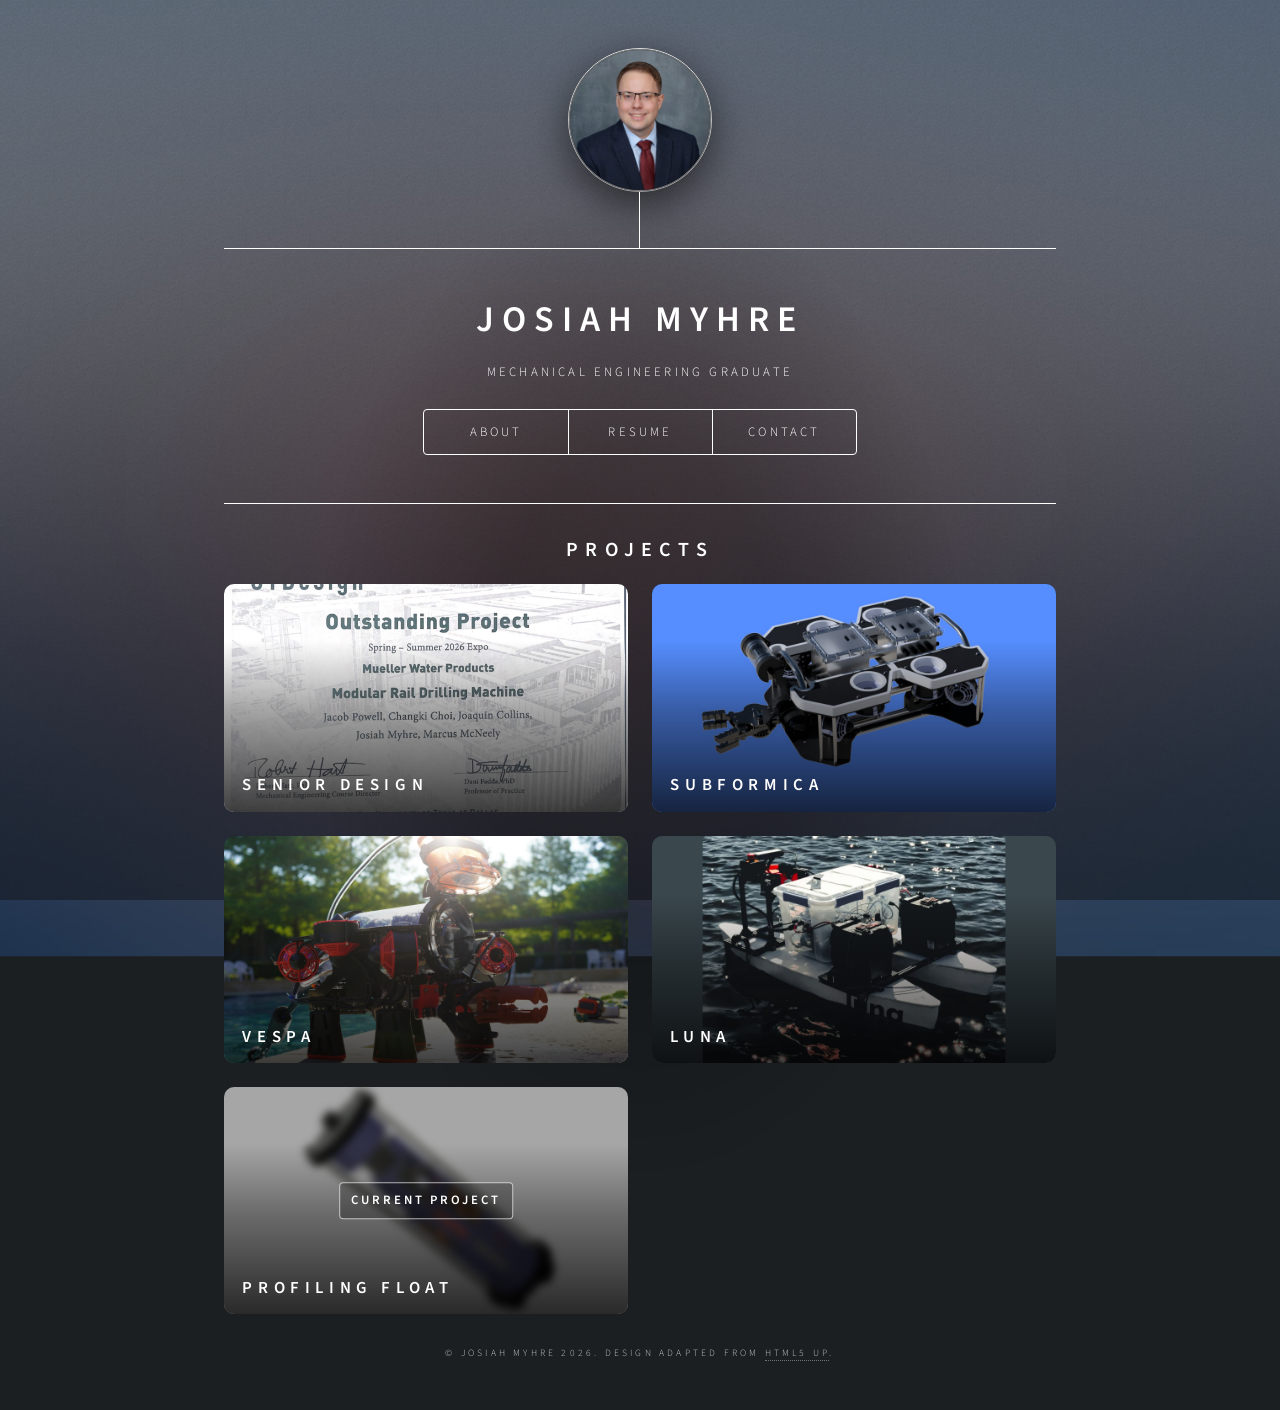
<file: index.html>
<!DOCTYPE HTML>
<!--
	Dimension by HTML5 UP
	html5up.net | @ajlkn
	Free for personal and commercial use under the CCA 3.0 license (html5up.net/license)
-->
<html>
	<head>
		<title>Josiah Myhre | Portfolio</title>
		<meta charset="utf-8" />
		<meta name="viewport" content="width=device-width, initial-scale=1, user-scalable=no" />
		<meta name="description" content="Mechanical engineering portfolio of Josiah Myhre featuring mechanical design, robotics, and applied engineering projects." />
		<meta property="og:title" content="Josiah Myhre | Mechanical Engineering Portfolio" />
		<meta property="og:description" content="Mechanical engineering portfolio featuring mechanical design, robotics, and applied engineering projects." />
		<meta property="og:type" content="website" />
		<meta property="og:url" content="https://josiahmyhre.com/" />
		<meta property="og:image" content="https://josiahmyhre.com/images/profile.png" />
		
		<meta name="twitter:card" content="summary_large_image" />
		<meta name="twitter:title" content="Josiah Myhre | Mechanical Engineering Portfolio" />
		<meta name="twitter:description" content="Mechanical engineering portfolio featuring mechanical design, robotics, and applied engineering projects." />
		<meta name="twitter:image" content="https://josiahmyhre.com/images/profile.png" />
		<link rel="stylesheet" href="assets/css/main.css" />
		
		<noscript><link rel="stylesheet" href="assets/css/noscript.css" /></noscript>

		<style>
			#header .logo .icon {
				overflow: hidden;
				display: flex;
				align-items: center;
				justify-content: center;
			}
			#header .logo .icon img {
				width: 100%;
				height: 100%;
				object-fit: cover;
				display: block;
			}

			/* Projects tile grid */
			.tiles {
				display: grid;
				grid-template-columns: repeat(2, minmax(0, 1fr));
				gap: 1rem;
				margin-top: 1.25rem;
			}
			.tile {
				position: relative;
				display: block;
				border-radius: 6px;
				overflow: hidden;
				border: 1px solid rgba(255,255,255,0.15);
				text-decoration: none;
			}
			.tile img {
				width: 100%;
				height: 170px;
				object-fit: cover;
				display: block;
				filter: brightness(0.85);
				transition: transform 160ms ease, filter 160ms ease;
			}
			.tile:hover img {
				transform: scale(1.03);
				filter: brightness(0.98);
			}
			.tile-text {
				position: absolute;
				left: 0; right: 0; bottom: 0;
				padding: 0.9rem 0.9rem 0.8rem;
				background: linear-gradient(to top, rgba(0,0,0,0.65), rgba(0,0,0,0));
			}
			.tile-text h3 {
				margin: 0 0 0.25rem;
				font-size: 1.05rem;
			}
			.tile-text p {
				margin: 0;
				font-size: 0.9rem;
				opacity: 0.85;
			}
			@media (max-width: 736px){
				.tiles { grid-template-columns: 1fr; }
				.tile img { height: 160px; }
			}
		</style>
	</head>

	<body class="is-preload">

		<!-- Wrapper -->
		<div id="wrapper">

			<!-- Header -->
			<header id="header">

	<div class="logo">
		<span class="icon">
			<img src="images/profile.png" alt="Josiah Myhre" />
		</span>
	</div>


	<!-- Intro -->
	<div class="content">

		<div class="inner">

			<h1>Josiah Myhre</h1>

			<p>
				Mechanical Engineering Graduate
			</p>


			<!-- Main navigation -->
			<nav>
				<ul>
					<li><a href="#about">About</a></li>
					<li><a href="#resume">Resume</a></li>
					<li><a href="#contact">Contact</a></li>
				</ul>
			</nav>

		</div>

	</div>


	<!-- Homepage Projects -->
	<section class="home-projects">

		<h2>Projects</h2>

		<div class="tiles">

			<a class="tile" href="#project-senior-design">

				<img
					src="images/senior-design/outstanding-award.jpg"
					alt="Outstanding Project award from the UTD Senior Design Expo"
				/>
			
				<div class="tile-text">
					<h3>Senior Design</h3>
				</div>
			
			</a>

			<a class="tile" href="#project-subformica-cards">

				<img
					src="images/subformica/subformica-tile.jpeg"
					alt="Subformica remotely operated underwater vehicle"
				/>

				<div class="tile-text">
					<h3>Subformica</h3>
				</div>

			</a>


			<a class="tile" href="#project-vespa-cards">

				<img
					src="images/vespa/vespa-tile.jpeg"
					alt="VESPA remotely operated underwater vehicle"
				/>

				<div class="tile-text">
					<h3>VESPA</h3>
				</div>

			</a>

			<a class="tile" href="#project-luna">
				<img
					src="images/luna/luna-tile.jpeg"
					alt="LUNA autonomous surface vehicle"
				/>
				<div class="tile-text">
					<h3>LUNA</h3>
				</div>
			</a>

<a class="tile current-project-tile" href="#project-profiling-float">

	<img
		src="images/profiling-float/pf-hero.PNG"
		alt="Profiling float currently in development"
	/>

	<div class="current-project-label">
		Current Project
	</div>

	<div class="tile-text">
		<h3>Profiling Float</h3>
	</div>

</a>
			
			<!-- Add project tiles here -->


		</div>

	</section>

</header>
			<!-- Main -->
			<div id="main">
				
<!-- ======================================================
     Project: Senior Design
     ====================================================== -->

<article id="project-senior-design" class="senior-design-project">

	<h2 class="major">Senior Design</h2>

	<span class="image main">
		<img
			src="images/senior-design/outstanding-award.jpg"
			alt="Outstanding Project award from the UTD Senior Design Expo"
		/>
	</span>

<p class="project-note">
	Technical design details for this project are currently withheld while
	intellectual property protection is being pursued by the project sponsor.
</p>

<hr />

<h3>Outstanding Project — Summer 2026</h3>

<p>
	For my senior design capstone at The University of Texas at Dallas,
	my team developed a modular rail drilling machine for Mueller Water Products from concept
	through fabrication, assembly, and testing.
</p>

<p>
	Our project was selected for the <strong>Outstanding Project</strong>
	award at the Summer 2026 UTD Senior Design Expo.
</p>

</article>
	
<!-- ======================================================
     Project: Subformica - Contribution Card Prototype
     ====================================================== -->

<article id="project-subformica-cards">

	<h2 class="major">Subformica</h2>

	<span class="image main">
		<img
			src="images/subformica/subformica-hero.jpeg"
			alt="Subformica remotely operated underwater vehicle"
		/>
	</span>

	<p>
		Subformica is an underwater remotely operated vehicle that was designed and built
		by the RoboSub club at UT Dallas for the 2025 Marine Advanced Technology Education
		(MATE) ROV World Championship. Teams compete in accomplishing tasks designed to
		simulate real-world ocean health initiatives. The competition took place in
		Alpena, Michigan June 19-21, 2025.
	</p>

	<hr />

	<p><strong>My Role:</strong> Mechanical Team Lead</p>

	<h3>My Contributions</h3>

	<p style="margin-top: -0.5em; opacity: 0.75;">
		Select a contribution to view design details and additional images.
	</p>


	<div class="vespa-contribution-grid">


		<!-- ==================================================
		     CHASSIS
		     ================================================== -->

		<details class="vespa-card" data-contribution-card>

			<summary class="vespa-card__summary">

				<div class="vespa-card__cover">
					<img
						src="images/subformica/chassis-2.jpeg"
						alt="Assembled Subformica ROV chassis"
						loading="lazy"
					/>
				</div>

				<div class="vespa-card__intro">

					<h3>Chassis</h3>

					<p class="vespa-card__summary-text">
						Designed, machined, and assembled the modular chassis integrating
						vehicle structure, thrusters, handling features, and tether support.
					</p>

					<div class="vespa-card__action">
						2 images · View details →
					</div>

				</div>

			</summary>


			<div class="vespa-card__details">


				<div class="vespa-gallery" data-gallery>

					<div class="vespa-gallery__main">
						<img
							src="images/subformica/chassis-2.jpeg"
							alt="Assembled Subformica ROV chassis"
							data-gallery-main
						/>
					</div>

					<div class="vespa-gallery__thumbs">

						<button
							class="vespa-gallery__thumb is-active"
							type="button"
							data-gallery-src="images/subformica/chassis-2.jpeg"
							data-gallery-alt="Assembled Subformica ROV chassis"
							aria-label="Show assembled chassis"
							aria-pressed="true"
						>
							<img
								src="images/subformica/chassis-2.jpeg"
								alt=""
								loading="lazy"
							/>
						</button>

						<button
							class="vespa-gallery__thumb"
							type="button"
							data-gallery-src="images/subformica/chassis-1.jpeg"
							data-gallery-alt="CAD model of Subformica chassis"
							aria-label="Show chassis CAD model"
							aria-pressed="false"
						>
							<img
								src="images/subformica/chassis-1.jpeg"
								alt=""
								loading="lazy"
							/>
						</button>

					</div>

				</div>


				<p class="component-summary">
					Perhaps my largest contribution, other than management of the overall
					design process, was the design of the chassis. It was designed in parallel
					with the electronics enclosure and underwent many iterations before
					completion. It is constructed primarily of t-slot extrusion and phenolic
					panels. Other than the phenolic panels, which were waterjet cut by a
					sponsor, the frame was designed, machined, and assembled by me.
				</p>


				<p class="requirement">
					<strong>Requirement:</strong>
					Modularity
				</p>

				<p class="solution">
					<strong>Solution:</strong>
					T-slot extrusion provides attachment points anywhere along its length.
					Phenolic panels are rigid yet easy to machine in place for additional
					mounting options.
				</p>


				<p class="requirement">
					<strong>Requirement:</strong>
					Six Degrees of Freedom
				</p>

				<p class="solution">
					<strong>Solution:</strong>
					Thruster mounting positions were placed in a vectored configuration
					that allowed for translation and rotation about all axes.
				</p>


				<p class="requirement">
					<strong>Requirement:</strong>
					Safe and Ergonomic Handling
				</p>

				<p class="solution">
					<strong>Solution:</strong>
					Two marine-grade handles secured to the structural frame provide
					easy-to-identify handling points, preventing damage to the vehicle
					and providing an ergonomic way to interact with it.
				</p>


				<p class="requirement">
					<strong>Requirement:</strong>
					One-Handed Retrieval
				</p>

				<p class="solution">
					<strong>Solution:</strong>
					Two sleds on the bottom of the frame, machined from nylon, allow the
					vehicle to slide along the edge of a dock or pool for easy one-handed
					retrieval with minimal lifting.
				</p>


				<p class="requirement">
					<strong>Requirement:</strong>
					Tether Strain Relief
				</p>

				<p class="solution">
					<strong>Solution:</strong>
					A stainless rope guide bolted to the rear of the t-slot frame provides
					an attachment point for the tether's strain-relief carabiner.
				</p>

			</div>

		</details>



		<!-- ==================================================
		     LIQUID SAMPLE EXTRACTION TOOL
		     ================================================== -->

		<details class="vespa-card" data-contribution-card>

			<summary class="vespa-card__summary">

				<div class="vespa-card__cover">
					<img
						src="images/subformica/syringe-1.jpeg"
						alt="Subformica liquid sample extraction tool"
						loading="lazy"
					/>
				</div>

				<div class="vespa-card__intro">

					<h3>Liquid Sample Extraction Tool</h3>

					<p class="vespa-card__summary-text">
						Servo-actuated syringe and repositionable extraction tube designed
						to puncture a sealed container and collect a 50 mL sample.
					</p>

					<div class="vespa-card__action">
						4 images · View details →
					</div>

				</div>

			</summary>


			<div class="vespa-card__details">


				<div class="vespa-gallery" data-gallery>

					<div class="vespa-gallery__main">
						<img
							src="images/subformica/syringe-1.jpeg"
							alt="Subformica liquid sample extraction tool"
							data-gallery-main
						/>
					</div>

					<div class="vespa-gallery__thumbs">

						<button
							class="vespa-gallery__thumb is-active"
							type="button"
							data-gallery-src="images/subformica/syringe-1.jpeg"
							data-gallery-alt="Subformica liquid sample extraction tool"
							aria-label="Show extraction tool"
							aria-pressed="true"
						>
							<img src="images/subformica/syringe-1.jpeg" alt="" loading="lazy" />
						</button>

						<button
							class="vespa-gallery__thumb"
							type="button"
							data-gallery-src="images/subformica/syringe-2.jpeg"
							data-gallery-alt="Liquid sample extraction tool installed on the ROV"
							aria-label="Show extraction tool installed"
							aria-pressed="false"
						>
							<img src="images/subformica/syringe-2.jpeg" alt="" loading="lazy" />
						</button>

						<button
							class="vespa-gallery__thumb"
							type="button"
							data-gallery-src="images/subformica/syringe-3.jpeg"
							data-gallery-alt="Exploded view of liquid sample extraction tool"
							aria-label="Show extraction tool exploded view"
							aria-pressed="false"
						>
							<img src="images/subformica/syringe-3.jpeg" alt="" loading="lazy" />
						</button>

						<button
							class="vespa-gallery__thumb"
							type="button"
							data-gallery-src="images/subformica/syringe-4.jpeg"
							data-gallery-alt="Extraction tube operating and stowed positions"
							aria-label="Show extraction tube positions"
							aria-pressed="false"
						>
							<img src="images/subformica/syringe-4.jpeg" alt="" loading="lazy" />
						</button>

					</div>

				</div>


				<p class="component-summary">
					One of the tasks in the competition was to extract 50 mL of an unknown
					liquid sample from a container on the bottom of the pool that had a
					small opening covered in plastic film that needed to be punctured.
					The extraction tool was designed, printed, and assembled by me.
				</p>


				<p class="requirement">
					<strong>Requirement:</strong>
					Puncture Plastic Film for Extraction
				</p>

				<p class="solution">
					<strong>Solution:</strong>
					A 4 mm diameter stainless steel tube that can be mounted vertically
					while in use or horizontally when stowed is attached to the bottom
					panel of the ROV near the front. The extraction tube can be quickly
					swapped between stowed and in-use positions by sliding it on and off
					of a rail. Magnets embedded in the printed material snap it in place,
					ensuring that it is secured in either position.
				</p>


				<p class="requirement">
					<strong>Requirement:</strong>
					Extraction of 50 mL of Fluid
				</p>

				<p class="solution">
					<strong>Solution:</strong>
					A 60 mL syringe is mounted to the bottom frame of the ROV, where it
					attaches to the stainless tube with silicone hose and is actuated by
					a servo through a rack-and-pinion mechanism.
				</p>

			</div>

		</details>



		<!-- ==================================================
		     DIFFERENTIAL ARTICULATION MECHANISM
		     ================================================== -->

		<details class="vespa-card" data-contribution-card>

			<summary class="vespa-card__summary">

				<div class="vespa-card__cover">
					<img
						src="images/subformica/diff-1.jpeg"
						alt="Subformica differential articulation mechanism"
						loading="lazy"
					/>
				</div>

				<div class="vespa-card__intro">

					<h3>Differential Articulation Mechanism</h3>

					<p class="vespa-card__summary-text">
						Two-servo differential mechanism providing independent 90° tilt
						and rotation of a single object manipulator.
					</p>

					<div class="vespa-card__action">
						6 images · View details →
					</div>

				</div>

			</summary>


			<div class="vespa-card__details">


				<div class="vespa-gallery" data-gallery>

					<div class="vespa-gallery__main">
						<img
							src="images/subformica/diff-1.jpeg"
							alt="Subformica differential articulation mechanism"
							data-gallery-main
						/>
					</div>

					<div class="vespa-gallery__thumbs">

						<button
							class="vespa-gallery__thumb is-active"
							type="button"
							data-gallery-src="images/subformica/diff-1.jpeg"
							data-gallery-alt="Subformica differential articulation mechanism"
							aria-label="Show differential mechanism"
							aria-pressed="true"
						>
							<img src="images/subformica/diff-1.jpeg" alt="" loading="lazy" />
						</button>

						<button
							class="vespa-gallery__thumb"
							type="button"
							data-gallery-src="images/subformica/diff-2.jpeg"
							data-gallery-alt="Differential articulation mechanism installed on Subformica"
							aria-label="Show differential mechanism installed"
							aria-pressed="false"
						>
							<img src="images/subformica/diff-2.jpeg" alt="" loading="lazy" />
						</button>

						<button
							class="vespa-gallery__thumb"
							type="button"
							data-gallery-src="images/subformica/diff-3.jpeg"
							data-gallery-alt="Exploded view of differential articulation mechanism"
							aria-label="Show differential exploded view"
							aria-pressed="false"
						>
							<img src="images/subformica/diff-3.jpeg" alt="" loading="lazy" />
						</button>

						<button
							class="vespa-gallery__thumb"
							type="button"
							data-gallery-src="images/subformica/diff-4.jpeg"
							data-gallery-alt="Manipulator articulation home position"
							aria-label="Show home position"
							aria-pressed="false"
						>
							<img src="images/subformica/diff-4.jpeg" alt="" loading="lazy" />
						</button>

						<button
							class="vespa-gallery__thumb"
							type="button"
							data-gallery-src="images/subformica/diff-5.jpeg"
							data-gallery-alt="Manipulator rotated position"
							aria-label="Show rotated position"
							aria-pressed="false"
						>
							<img src="images/subformica/diff-5.jpeg" alt="" loading="lazy" />
						</button>

						<button
							class="vespa-gallery__thumb"
							type="button"
							data-gallery-src="images/subformica/diff-6.jpeg"
							data-gallery-alt="Manipulator tilted downward"
							aria-label="Show tilted position"
							aria-pressed="false"
						>
							<img src="images/subformica/diff-6.jpeg" alt="" loading="lazy" />
						</button>

					</div>

				</div>


				<p class="component-summary">
					Throughout the competition tasks, props could appear in a number of
					different orientations. Some teams addressed this with multiple object
					manipulators; our team instead chose to develop a single manipulator
					capable of both rotation and tilt. Design, production, and assembly
					of the mechanism were done by me.
				</p>


				<p class="requirement">
					<strong>Requirement:</strong>
					The claw must rotate 90 degrees and tilt 90 degrees
				</p>

				<p class="solution">
					<strong>Solution:</strong>
					A differential gear mechanism allows the claw to tilt by driving the
					gears in the same direction and rotate by driving them in opposite
					directions.
				</p>


				<p class="requirement">
					<strong>Requirement:</strong>
					Use 180-degree servos while allowing simultaneous 90-degree rotation
					and tilt
				</p>

				<p class="solution">
					<strong>Solution:</strong>
					Brushless servos capable of greater than 180 degrees of rotation were
					prohibitively expensive for the club. Using a 3:4 gear ratio allows
					the claw to be both tilted and rotated 90 degrees with only 180 degrees
					of rotation from either servo.
				</p>


				<p class="requirement">
					<strong>Requirement:</strong>
					Electrical Simplicity
				</p>

				<p class="solution">
					<strong>Solution:</strong>
					The differential gear mechanism uses only two servos that remain
					stationary relative to the chassis. Minimizing servo and cable movement
					reduces stress on waterproofed electrical connections and lowers the
					risk of manipulator failure during competition.
				</p>

			</div>

		</details>

		<!-- ==================================================
		     OBJECT MANIPULATOR ATTACHMENTS
		     ================================================== -->

		<details class="vespa-card" data-contribution-card>

			<summary class="vespa-card__summary">

				<div class="vespa-card__cover">
					<img
						src="images/subformica/attach-1.jpeg"
						alt="Subformica object manipulator attachments"
						loading="lazy"
					/>
				</div>

				<div class="vespa-card__intro">

					<h3>Manipulator Attachments</h3>

					<p class="vespa-card__summary-text">
						Quick-change task-specific tooling extended the manipulator's
						capabilities without adding permanent weight and drag.
					</p>

					<div class="vespa-card__action">
						3 images · View details →
					</div>

				</div>

			</summary>


			<div class="vespa-card__details">


				<div class="vespa-gallery" data-gallery>

					<div class="vespa-gallery__main">
						<img
							src="images/subformica/attach-1.jpeg"
							alt="Subformica object manipulator attachments"
							data-gallery-main
						/>
					</div>

					<div class="vespa-gallery__thumbs">

						<button
							class="vespa-gallery__thumb is-active"
							type="button"
							data-gallery-src="images/subformica/attach-1.jpeg"
							data-gallery-alt="Subformica object manipulator attachments"
							aria-label="Show manipulator attachments"
							aria-pressed="true"
						>
							<img src="images/subformica/attach-1.jpeg" alt="" loading="lazy" />
						</button>

						<button
							class="vespa-gallery__thumb"
							type="button"
							data-gallery-src="images/subformica/attach-2.jpeg"
							data-gallery-alt="Exploded view of manipulator attachment"
							aria-label="Show attachment exploded view"
							aria-pressed="false"
						>
							<img src="images/subformica/attach-2.jpeg" alt="" loading="lazy" />
						</button>

						<button
							class="vespa-gallery__thumb"
							type="button"
							data-gallery-src="images/subformica/attach-3.jpeg"
							data-gallery-alt="Medusa catcher manipulator attachment in context"
							aria-label="Show medusa catcher"
							aria-pressed="false"
						>
							<img src="images/subformica/attach-3.jpeg" alt="" loading="lazy" />
						</button>

					</div>

				</div>


				<p class="component-summary">
					Several competition tasks required specialized tooling. Rather than
					permanently mounting single-purpose tools to the vehicle, we created
					attachments that could be quickly installed and removed from the object
					manipulator during a run. This reduced permanent weight, drag, and
					vehicle clutter. Both attachments were designed, printed in PETG,
					and assembled by me.
				</p>


				<p class="requirement">
					<strong>Requirement:</strong>
					Tool-less Installation and Removal
				</p>

				<p class="solution">
					<strong>Solution:</strong>
					Each attachment is secured to one of the manipulator jaws with a custom
					printed thumbscrew. A large T-handle allows blind interaction for quick
					installation and removal.
				</p>


				<p class="requirement">
					<strong>Requirement:</strong>
					Capture and contain a "medusa jellyfish" without grabbing it
				</p>

				<p class="solution">
					<strong>Solution:</strong>
					The medusa catcher uses the object manipulator's jaw actuation to open
					and close a container that can then be quickly removed topside for
					delivery to the judges. Magnets embedded in the lid and container hold
					it to the attachment while still allowing quick removal.
				</p>


				<p class="requirement">
					<strong>Requirement:</strong>
					Collect loops attached to a frame floating at the water's surface
				</p>

				<p class="solution">
					<strong>Solution:</strong>
					A surface hook extends above the submerged ROV to collect loops located
					at the waterline. A barb at the end prevents collected loops from
					falling off while the vehicle maneuvers.
				</p>

			</div>

		</details>



		<!-- ==================================================
		     BUOYANCY PANELS
		     ================================================== -->

		<details class="vespa-card" data-contribution-card>

			<summary class="vespa-card__summary">

				<div class="vespa-card__cover">
					<img
						src="images/subformica/buoy-2.jpeg"
						alt="Subformica ROV with finished buoyancy panels"
						loading="lazy"
					/>
				</div>

				<div class="vespa-card__intro">

					<h3>Buoyancy Panels</h3>

					<p class="vespa-card__summary-text">
						Sized, machined, and finished passive buoyancy panels to achieve
						neutral buoyancy while integrating with the vehicle's packaging.
					</p>

					<div class="vespa-card__action">
						4 images · View details →
					</div>

				</div>

			</summary>


			<div class="vespa-card__details">


				<div class="vespa-gallery" data-gallery>

					<div class="vespa-gallery__main">
						<img
							src="images/subformica/buoy-2.jpeg"
							alt="Subformica ROV with finished buoyancy panels"
							data-gallery-main
						/>
					</div>

					<div class="vespa-gallery__thumbs">

						<button
							class="vespa-gallery__thumb is-active"
							type="button"
							data-gallery-src="images/subformica/buoy-2.jpeg"
							data-gallery-alt="Subformica ROV with finished buoyancy panels"
							aria-label="Show finished buoyancy panels on vehicle"
							aria-pressed="true"
						>
							<img src="images/subformica/buoy-2.jpeg" alt="" loading="lazy" />
						</button>

						<button
							class="vespa-gallery__thumb"
							type="button"
							data-gallery-src="images/subformica/buoy-1.jpeg"
							data-gallery-alt="Finished Subformica buoyancy panels"
							aria-label="Show buoyancy panels"
							aria-pressed="false"
						>
							<img src="images/subformica/buoy-1.jpeg" alt="" loading="lazy" />
						</button>

						<button
							class="vespa-gallery__thumb"
							type="button"
							data-gallery-src="images/subformica/buoy-3.jpeg"
							data-gallery-alt="Unfinished buoyancy panels being fitted to the ROV"
							aria-label="Show buoyancy panel fitment"
							aria-pressed="false"
						>
							<img src="images/subformica/buoy-3.jpeg" alt="" loading="lazy" />
						</button>

						<button
							class="vespa-gallery__thumb"
							type="button"
							data-gallery-src="images/subformica/buoy-4.jpeg"
							data-gallery-alt="Formular foam being machined for buoyancy panels"
							aria-label="Show buoyancy panel machining"
							aria-pressed="false"
						>
							<img src="images/subformica/buoy-4.jpeg" alt="" loading="lazy" />
						</button>

					</div>

				</div>


				<p class="component-summary">
					For an underwater vehicle like an ROV, neutral buoyancy is critical
					to maneuverability. While an ROV that is not neutrally buoyant can
					still operate, continuously compensating for vertical drift makes
					precise interaction with task props more difficult. The buoyancy panels
					are constructed from Formular 150, skinned in vinyl, and trimmed with
					PETG. They were designed, machined, and assembled by me.
				</p>


				<p class="requirement">
					<strong>Requirement:</strong>
					Neutral Buoyancy
				</p>

				<p class="solution">
					<strong>Solution:</strong>
					After the rest of the vehicle was complete, I measured the submerged
					weight of the ROV using a crane scale. Using the density of Formular
					150 foam, I calculated the required panel thickness to compensate for
					the vehicle's submerged weight. The foam was cut to profile on a
					vertical bandsaw using a template and milled to final thickness on a
					manual mill.
				</p>


				<p class="requirement">
					<strong>Requirement:</strong>
					Aesthetically Appealing
				</p>

				<p class="solution">
					<strong>Solution:</strong>
					Because the buoyancy panels cover a significant portion of the vehicle,
					they also became a major visual element. The pink Formular 150 foam was
					covered with black adhesive-backed vinyl and finished with white
					3D-printed PETG trim attached using marine-grade adhesive. The finished
					panels also provided space for sponsor logos.
				</p>

			</div>

		</details>



		<!-- ==================================================
		     CAMERA MOUNT
		     ================================================== -->

		<details class="vespa-card" data-contribution-card>

			<summary class="vespa-card__summary">

				<div class="vespa-card__cover">
					<img
						src="images/subformica/cam-2.jpeg"
						alt="Subformica camera mount installed on the ROV"
						loading="lazy"
					/>
				</div>

				<div class="vespa-card__intro">

					<h3>Camera Mount</h3>

					<p class="vespa-card__summary-text">
						Developed an adjustable prototype mount to optimize camera position
						during testing before designing the final rigid bracket.
					</p>

					<div class="vespa-card__action">
						2 images · View details →
					</div>

				</div>

			</summary>


			<div class="vespa-card__details">


				<div class="vespa-gallery" data-gallery>

					<div class="vespa-gallery__main">
						<img
							src="images/subformica/cam-2.jpeg"
							alt="Subformica camera mount installed on the ROV"
							data-gallery-main
						/>
					</div>

					<div class="vespa-gallery__thumbs">

						<button
							class="vespa-gallery__thumb is-active"
							type="button"
							data-gallery-src="images/subformica/cam-2.jpeg"
							data-gallery-alt="Subformica camera mount installed on the ROV"
							aria-label="Show camera mount installed"
							aria-pressed="true"
						>
							<img src="images/subformica/cam-2.jpeg" alt="" loading="lazy" />
						</button>

						<button
							class="vespa-gallery__thumb"
							type="button"
							data-gallery-src="images/subformica/cam-1.jpeg"
							data-gallery-alt="Subformica camera mounting bracket"
							aria-label="Show camera mounting bracket"
							aria-pressed="false"
						>
							<img src="images/subformica/cam-1.jpeg" alt="" loading="lazy" />
						</button>

					</div>

				</div>


				<p class="component-summary">
					Camera mounting was a crucial part of the ROV's design. Another team
					member designed a camera enclosure that allowed the camera to tilt so
					the operator could look down at tooling, straight ahead while
					maneuvering, or toward the surface when needed. Even with this
					articulation, determining the correct mounting location required
					testing. I created a two-piece adjustable bracket that allowed the
					camera to be repositioned during testing. Once the optimal position
					was established, I designed the final rigid bracket shown here.
					Mount design, printing, and assembly were done by me.
				</p>

			</div>

		</details>

		<!-- ==================================================
		     MACHINING / FABRICATION
		     ================================================== -->

		<details class="vespa-card" data-contribution-card>

			<summary class="vespa-card__summary">

				<div class="vespa-card__cover">
					<img
						src="images/subformica/mach-1.jpeg"
						alt="Subformica junction box being machined"
						loading="lazy"
					/>
				</div>

				<div class="vespa-card__intro">

					<h3>Machining & Fabrication</h3>

					<p class="vespa-card__summary-text">
						Manufactured aluminum and acrylic ROV components using manual
						machining, fitting, finishing, and pressure-testing processes.
					</p>

					<div class="vespa-card__action">
						5 images · View details →
					</div>

				</div>

			</summary>


			<div class="vespa-card__details">


				<div class="vespa-gallery" data-gallery>

					<div class="vespa-gallery__main">
						<img
							src="images/subformica/mach-1.jpeg"
							alt="Subformica junction box being machined"
							data-gallery-main
						/>
					</div>

					<div class="vespa-gallery__thumbs">

						<button
							class="vespa-gallery__thumb is-active"
							type="button"
							data-gallery-src="images/subformica/mach-1.jpeg"
							data-gallery-alt="Subformica junction box being machined on a manual mill"
							aria-label="Show junction box machining"
							aria-pressed="true"
						>
							<img src="images/subformica/mach-1.jpeg" alt="" loading="lazy" />
						</button>

						<button
							class="vespa-gallery__thumb"
							type="button"
							data-gallery-src="images/subformica/mach-2.jpeg"
							data-gallery-alt="Completed Subformica junction box"
							aria-label="Show completed junction box"
							aria-pressed="false"
						>
							<img src="images/subformica/mach-2.jpeg" alt="" loading="lazy" />
						</button>

						<button
							class="vespa-gallery__thumb"
							type="button"
							data-gallery-src="images/subformica/mach-3.jpeg"
							data-gallery-alt="Machined acrylic enclosure cover"
							aria-label="Show machined acrylic cover"
							aria-pressed="false"
						>
							<img src="images/subformica/mach-3.jpeg" alt="" loading="lazy" />
						</button>

						<button
							class="vespa-gallery__thumb"
							type="button"
							data-gallery-src="images/subformica/mach-4.jpeg"
							data-gallery-alt="Acrylic enclosure cover fit test"
							aria-label="Show acrylic cover fit test"
							aria-pressed="false"
						>
							<img src="images/subformica/mach-4.jpeg" alt="" loading="lazy" />
						</button>

						<button
							class="vespa-gallery__thumb"
							type="button"
							data-gallery-src="images/subformica/mach-5.jpeg"
							data-gallery-alt="Machined Subformica electronics enclosure body"
							aria-label="Show electronics enclosure fabrication"
							aria-pressed="false"
						>
							<img src="images/subformica/mach-5.jpeg" alt="" loading="lazy" />
						</button>

					</div>

				</div>


				<p class="component-summary">
					To reduce costs, we manufactured as much of the ROV ourselves as
					possible. I had access to a machine shop at my place of work and used
					it to manufacture several aluminum and acrylic components for the
					vehicle.
				</p>


				<p class="requirement">
					<strong>Junction Box</strong>
				</p>

				<p class="solution">
					I machined the junction box on a manual mill from a solid block of
					6061 aluminum. The O-ring gland radii were produced by calculating
					16 points on each radius and plunging with an end mill. The gland
					was then hand-finished and the enclosure was pressure tested until
					a reliable seal was achieved.
				</p>


				<p class="requirement">
					<strong>Acrylic Enclosure Covers</strong>
				</p>

				<p class="solution">
					The acrylic panels were cut to size on a vertical bandsaw and the
					hole patterns were drilled on a manual mill.
				</p>


				<p class="requirement">
					<strong>Electronics Enclosure</strong>
				</p>

				<div class="solution">
					<ul>
						<li>
							I cut the aluminum top and bottom enclosure plates on a cold saw.
						</li>
						<li>
							I milled the penetrator holes and connection-tube holes into the
							aluminum tube that forms the enclosure body.
						</li>
						<li>
							The top plate was then sent to the university machine shop where
							the O-ring gland and hole pattern were CNC milled. A team member
							welded the plates and connecting tube to complete the enclosure.
						</li>
					</ul>
				</div>

			</div>

		</details>

	</div>

</article>

				<!-- ======================================================
     Project: VESPA - Contribution Card Prototype
     ====================================================== -->

<article id="project-vespa-cards">

	<h2 class="major">VESPA</h2>

	<span class="image main">
		<img src="images/vespa/vespa-hero.jpeg" alt="VESPA remotely operated underwater vehicle" />
	</span>

	<p>
		VESPA was a remotely operated underwater vehicle designed and built by the RoboSub club
		at the University of Texas at Dallas for the 2024 Marine Advanced Technology Education
		(MATE) ROV World Championship. Teams compete in accomplishing tasks designed to simulate
		real-world ocean health initiatives. The competition took place in Kingsport, Tennessee
		June 20-22, 2024. Our team took 3rd place overall in the pioneer class and 1st place for
		technical documentation.
	</p>


	<hr />
	
	<p><strong>My Role:</strong> Mechanical Team Member</p>

	<h3>My Contributions</h3>
	<p style="margin-top: -0.5em; opacity: 0.75;">
		Select a contribution to view design details and additional images.
	</p>


	<div class="vespa-contribution-grid">


		<!-- ==================================================
		     OBJECT MANIPULATOR
		     ================================================== -->

		<details class="vespa-card" data-contribution-card>

			<summary class="vespa-card__summary">

				<div class="vespa-card__cover">
					<img
						src="images/vespa/manip-1.jpeg"
						alt="VESPA three-finger object manipulator"
						loading="lazy"
					/>
				</div>

				<div class="vespa-card__intro">

					<h3>Object Manipulator</h3>

					<p class="vespa-card__summary-text">
						Three-finger pneumatic manipulator designed to grasp,
						center, and move competition task objects.
					</p>

					<div class="vespa-card__action">
						3 images · View details →
					</div>

				</div>

			</summary>


			<div class="vespa-card__details">


				<!-- Gallery -->
				<div class="vespa-gallery" data-gallery>

					<div class="vespa-gallery__main">
						<img
							src="images/vespa/manip-1.jpeg"
							alt="VESPA object manipulator closed and open"
							data-gallery-main
						/>
					</div>

					<div class="vespa-gallery__thumbs">

						<button
							class="vespa-gallery__thumb is-active"
							type="button"
							data-gallery-src="images/vespa/manip-1.jpeg"
							data-gallery-alt="VESPA object manipulator closed and open"
							aria-label="Show object manipulator overview"
							aria-pressed="true"
						>
							<img
								src="images/vespa/manip-1.jpeg"
								alt=""
								loading="lazy"
							/>
						</button>

						<button
							class="vespa-gallery__thumb"
							type="button"
							data-gallery-src="images/vespa/manip-2.jpeg"
							data-gallery-alt="Exploded view of VESPA object manipulator"
							aria-label="Show object manipulator exploded view"
							aria-pressed="false"
						>
							<img
								src="images/vespa/manip-2.jpeg"
								alt=""
								loading="lazy"
							/>
						</button>

						<button
							class="vespa-gallery__thumb"
							type="button"
							data-gallery-src="images/vespa/manip-gif.gif"
							data-gallery-alt="VESPA object manipulator actuation test"
							aria-label="Show object manipulator testing animation"
							aria-pressed="false"
						>
							<img
								src="images/vespa/manip-gif.gif"
								alt=""
								loading="lazy"
							/>
						</button>

					</div>

				</div>


				<p class="component-summary">
					The object manipulator enables VESPA to grasp, move, and release PVC pipes
					and hooks during competition tasks. It uses three articulated fingers that
					close from multiple directions to center and securely hold objects. A pneumatic
					actuator drives all fingers through a linked mechanism, simplifying control
					and reducing electrical components.
				</p>


				<p class="requirement">
					<strong>Requirement:</strong>
					Securely grasp various sizes of PVC and other task objects
				</p>

				<p class="solution">
					<strong>Solution:</strong>
					A three-finger design surrounds and centers objects, adapting to both
					cylindrical and irregular shapes. Features on the surface of the jaws were
					designed to interface with task props in the orientations that they would
					be interacted with.
				</p>


				<p class="requirement">
					<strong>Requirement:</strong>
					Waterproof for underwater operation
				</p>

				<p class="solution">
					<strong>Solution:</strong>
					The pneumatic system is inherently suited for underwater use, with sealed
					components and air-driven actuation that prevent water intrusion into
					electrical actuators.
				</p>

			</div>

		</details>



		<!-- ==================================================
		     SPOOL TOOL
		     ================================================== -->

		<details class="vespa-card" data-contribution-card>

			<summary class="vespa-card__summary">

				<div class="vespa-card__cover">
					<img
						src="images/vespa/spool-1.jpeg"
						alt="VESPA spool retrieval tool"
						loading="lazy"
					/>
				</div>

				<div class="vespa-card__intro">

					<h3>Spool Tool</h3>

					<p class="vespa-card__summary-text">
						Servo-driven retrieval system that captured floor-level
						hooks without requiring the ROV to pitch downward.
					</p>

					<div class="vespa-card__action">
						4 images · View details →
					</div>

				</div>

			</summary>


			<div class="vespa-card__details">


				<div class="vespa-gallery" data-gallery>

					<div class="vespa-gallery__main">
						<img
							src="images/vespa/spool-1.jpeg"
							alt="VESPA spool tool retracted"
							data-gallery-main
						/>
					</div>

					<div class="vespa-gallery__thumbs">

						<button
							class="vespa-gallery__thumb is-active"
							type="button"
							data-gallery-src="images/vespa/spool-1.jpeg"
							data-gallery-alt="VESPA spool tool retracted"
							aria-label="Show spool tool retracted"
							aria-pressed="true"
						>
							<img src="images/vespa/spool-1.jpeg" alt="" loading="lazy" />
						</button>

						<button
							class="vespa-gallery__thumb"
							type="button"
							data-gallery-src="images/vespa/spool-2.jpeg"
							data-gallery-alt="VESPA spool tool deployed"
							aria-label="Show spool tool deployed"
							aria-pressed="false"
						>
							<img src="images/vespa/spool-2.jpeg" alt="" loading="lazy" />
						</button>

						<button
							class="vespa-gallery__thumb"
							type="button"
							data-gallery-src="images/vespa/spool-3.jpeg"
							data-gallery-alt="VESPA spool tool mounted on the vehicle"
							aria-label="Show spool tool installed on ROV"
							aria-pressed="false"
						>
							<img src="images/vespa/spool-3.jpeg" alt="" loading="lazy" />
						</button>

						<button
							class="vespa-gallery__thumb"
							type="button"
							data-gallery-src="images/vespa/spool-4.jpeg"
							data-gallery-alt="Exploded view of VESPA spool tool"
							aria-label="Show spool tool exploded view"
							aria-pressed="false"
						>
							<img src="images/vespa/spool-4.jpeg" alt="" loading="lazy" />
						</button>

					</div>

				</div>


				<p class="component-summary">
					The spool tool was designed to retrieve competition props with vertical
					lifting hooks that rested on the bottom of the pool. Because pitching the
					ROV downward to engage these hooks directly was impractical, the tool used
					a retractable line to capture the hook while the vehicle remained level.
					Once engaged, the line was reeled in to lift the object off the pool floor,
					providing better control while maneuvering the vehicle.
				</p>


				<p class="requirement">
					<strong>Requirement:</strong>
					Retrieve objects with vertical lifting hooks while keeping the ROV level
				</p>

				<p class="solution">
					<strong>Solution:</strong>
					A servo-driven spool extends a retrieval line beneath the vehicle,
					allowing the ROV to sweep across the pool floor until the line captures
					the hook.
				</p>


				<p class="requirement">
					<strong>Requirement:</strong>
					Prevent the retrieval line from tangling during operation
				</p>

				<p class="solution">
					<strong>Solution:</strong>
					The spool features a helical groove that guides the line into evenly
					spaced wraps, ensuring controlled winding and reliable, tangle-free
					deployment and retraction.
				</p>


				<p class="requirement">
					<strong>Requirement:</strong>
					Ensure controlled unspooling of the retrieval line
				</p>

				<p class="solution">
					<strong>Solution:</strong>
					Evenly spaced stainless steel beads are integrated along the line,
					providing consistent spacing and resistance that helps regulate the
					rate of deployment and prevents uncontrolled unwinding.
				</p>

			</div>

		</details>



		<!-- ==================================================
		     ROTATOR TOOL
		     ================================================== -->

		<details class="vespa-card" data-contribution-card>

			<summary class="vespa-card__summary">

				<div class="vespa-card__cover">
					<img
						src="images/vespa/rot-1.jpeg"
						alt="VESPA valve rotator tool"
						loading="lazy"
					/>
				</div>

				<div class="vespa-card__intro">

					<h3>Rotator Tool</h3>

					<p class="vespa-card__summary-text">
						Servo-driven valve interface designed to maintain engagement
						despite minor vehicle misalignment.
					</p>

					<div class="vespa-card__action">
						2 images · View details →
					</div>

				</div>

			</summary>


			<div class="vespa-card__details">


				<div class="vespa-gallery" data-gallery>

					<div class="vespa-gallery__main">
						<img
							src="images/vespa/rot-1.jpeg"
							alt="VESPA valve rotator tool"
							data-gallery-main
						/>
					</div>

					<div class="vespa-gallery__thumbs">

						<button
							class="vespa-gallery__thumb is-active"
							type="button"
							data-gallery-src="images/vespa/rot-1.jpeg"
							data-gallery-alt="VESPA valve rotator tool"
							aria-label="Show rotator tool"
							aria-pressed="true"
						>
							<img src="images/vespa/rot-1.jpeg" alt="" loading="lazy" />
						</button>

						<button
							class="vespa-gallery__thumb"
							type="button"
							data-gallery-src="images/vespa/rot-2.jpeg"
							data-gallery-alt="Exploded view of VESPA rotator tool"
							aria-label="Show rotator tool exploded view"
							aria-pressed="false"
						>
							<img src="images/vespa/rot-2.jpeg" alt="" loading="lazy" />
						</button>

					</div>

				</div>


				<p class="component-summary">
					The rotator tool was designed to operate valve handles during competition
					tasks. Three curved prongs engage the outside of the valve, allowing the
					tool to accommodate minor misalignment while maintaining contact throughout
					rotation. A waterproofed servo drives the mechanism directly, enabling
					controlled valve operation without requiring the ROV to maintain a perfectly
					centered position.
				</p>


				<p class="requirement">
					<strong>Requirement:</strong>
					Rotate valve handles
				</p>

				<p class="solution">
					<strong>Solution:</strong>
					A servo directly drives the rotating mechanism, providing controlled
					and repeatable valve actuation.
				</p>


				<p class="requirement">
					<strong>Requirement:</strong>
					Tolerate minor misalignment during engagement
				</p>

				<p class="solution">
					<strong>Solution:</strong>
					Three curved prongs guide and center the valve within the tool,
					allowing successful engagement without requiring perfect positioning
					of the vehicle.
				</p>

			</div>

		</details>



		<!-- ==================================================
		     TOPSIDE CONTROL BOX
		     ================================================== -->

		<details class="vespa-card" data-contribution-card>

			<summary class="vespa-card__summary">

				<div class="vespa-card__cover">
					<img
						src="images/vespa/cont-1.jpeg"
						alt="VESPA topside control box"
						loading="lazy"
					/>
				</div>

				<div class="vespa-card__intro">

					<h3>Topside Control Box</h3>

					<p class="vespa-card__summary-text">
						Operator interface integrating vehicle power, compressed air,
						networking, safety controls, cooling, and tether support.
					</p>

					<div class="vespa-card__action">
						6 images · View details →
					</div>

				</div>

			</summary>


			<div class="vespa-card__details">


				<div class="vespa-gallery" data-gallery>

					<div class="vespa-gallery__main">
						<img
							src="images/vespa/cont-1.jpeg"
							alt="VESPA topside control box open"
							data-gallery-main
						/>
					</div>

					<div class="vespa-gallery__thumbs">

						<button
							class="vespa-gallery__thumb is-active"
							type="button"
							data-gallery-src="images/vespa/cont-1.jpeg"
							data-gallery-alt="VESPA topside control box open"
							aria-label="Show topside control box open"
							aria-pressed="true"
						>
							<img src="images/vespa/cont-1.jpeg" alt="" loading="lazy" />
						</button>

						<button
							class="vespa-gallery__thumb"
							type="button"
							data-gallery-src="images/vespa/cont-2.jpeg"
							data-gallery-alt="VESPA topside control box internal access"
							aria-label="Show topside internal access"
							aria-pressed="false"
						>
							<img src="images/vespa/cont-2.jpeg" alt="" loading="lazy" />
						</button>

						<button
							class="vespa-gallery__thumb"
							type="button"
							data-gallery-src="images/vespa/cont-3.jpeg"
							data-gallery-alt="Rear connections of VESPA topside control box"
							aria-label="Show rear of topside control box"
							aria-pressed="false"
						>
							<img src="images/vespa/cont-3.jpeg" alt="" loading="lazy" />
						</button>

						<button
							class="vespa-gallery__thumb"
							type="button"
							data-gallery-src="images/vespa/cont-4.jpeg"
							data-gallery-alt="VESPA topside control box closed"
							aria-label="Show topside control box closed"
							aria-pressed="false"
						>
							<img src="images/vespa/cont-4.jpeg" alt="" loading="lazy" />
						</button>

						<button
							class="vespa-gallery__thumb"
							type="button"
							data-gallery-src="images/vespa/cont-6.jpeg"
							data-gallery-alt="Electrical components inside VESPA topside control box"
							aria-label="Show topside control box electrical components"
							aria-pressed="false"
						>
							<img src="images/vespa/cont-6.jpeg" alt="" loading="lazy" />
						</button>

						<button
							class="vespa-gallery__thumb"
							type="button"
							data-gallery-src="images/vespa/cont-5.jpeg"
							data-gallery-alt="Detail view of VESPA topside control box"
							aria-label="Show topside control box detail"
							aria-pressed="false"
						>
							<img src="images/vespa/cont-5.jpeg" alt="" loading="lazy" />
						</button>

					</div>

				</div>


				<p class="component-summary">
					The topside control box served as the primary interface between the
					operator and the ROV. It distributed electrical power, supplied compressed
					air to the pneumatic systems, and housed the networking hardware that
					connected the pilot's laptop to the vehicle through the tether. In addition
					to consolidating these systems into a single enclosure, the control box
					incorporated safety features, thermal management, tether support, and
					service access to improve reliability during competition.
				</p>


				<p class="requirement">
					<strong>Requirement:</strong>
					Provide electrical power and compressed air to the ROV
				</p>

				<p class="solution">
					<strong>Solution:</strong>
					The enclosure integrates power distribution and a pneumatic inlet,
					allowing both utilities to be supplied through a single tether connection.
				</p>


				<p class="requirement">
					<strong>Requirement:</strong>
					Establish communication between the ROV and the operator
				</p>

				<p class="solution">
					<strong>Solution:</strong>
					An onboard network router provides a direct Ethernet connection between
					the pilot's laptop and the ROV for vehicle control and monitoring.
				</p>


				<p class="requirement">
					<strong>Requirement:</strong>
					Incorporate emergency shutoff
				</p>

				<p class="solution">
					<strong>Solution:</strong>
					A circuit breaker disconnects electrical power while a manual shutoff
					valve isolates the compressed air supply.
				</p>


				<p class="requirement">
					<strong>Requirement:</strong>
					Protect the tether from mechanical loads
				</p>

				<p class="solution">
					<strong>Solution:</strong>
					An integrated strain relief transfers cable loads to the enclosure,
					preventing tension from being applied directly to the electrical and
					pneumatic connections.
				</p>


				<p class="requirement">
					<strong>Requirement:</strong>
					Maintain safe operating temperatures for electrical components
				</p>

				<p class="solution">
					<strong>Solution:</strong>
					A forced-air cooling system continuously circulates air through the
					enclosure to dissipate heat generated by the electronics.
				</p>


				<p class="requirement">
					<strong>Requirement:</strong>
					Allow internal components to be serviced or replaced
				</p>

				<p class="solution">
					<strong>Solution:</strong>
					An internal access lid allows the enclosed components and connections
					to be reached without requiring the control box structure to be
					disassembled.
				</p>

			</div>

		</details>

	</div>

</article>

<!-- ======================================================
     Project: LUNA
     ====================================================== -->

<article id="project-luna" class="luna-project">

	<h2 class="major">LUNA</h2>

	<span class="image main">
		<img
			src="images/luna/luna-hero.PNG"
			alt="LUNA autonomous surface vehicle developed by GalaxSea"
		/>
	</span>

	<p>
		LUNA was an autonomous surface vehicle developed by UT Dallas' GalaxSea team
		for the 2024 RoboBoat Competition. I joined the short-handed mechanical team
		near the competition deadline to help stabilize the vehicle's primary vision sensors.
	</p>


	<!-- ==================================================
	     MY CONTRIBUTION
	     ================================================== -->

	<h3>MY CONTRIBUTION</h3>

	<h4>Passive Gyroscopic Sensor Gimbal</h4>

	<span class="image fit">
		<img
			src="images/luna/gyro-cad.PNG"
			alt="CAD model of LUNA's gyroscopic ZED 2 camera and LiDAR stabilization system"
			loading="lazy"
		/>
	</span>

	<p>
		I designed and built a passive gyroscopic gimbal to stabilize LUNA's
		ZED 2 stereo camera and Velodyne LiDAR against roll and pitch of the boat,
		helping provide more consistent sensor data for autonomous navigation.
	</p>


	<!-- ==================================================
	     FLYWHEEL
	     ================================================== -->

	<h4>Gyroscopic Flywheel</h4>

	<p>
		I disassembled two hard drives and combined the brushless spindle motor
		from one with the platters from both to create a compact, high-speed flywheel.
		Its angular momentum resisted rapid changes in the orientation of the sensor platform.
	</p>


	<!-- ==================================================
	     MOTION
	     ================================================== -->

	<h4>Gimbal Motion</h4>

	<div class="luna-media">
	<video class="lazy-video" autoplay loop muted playsinline preload="none">
		<source
			data-src="images/luna/gyro-cad-animation.mp4"
			type="video/mp4"
		/>
	</video>
</div>

	<p>
		The freely pivoting mount allows the hull to roll and pitch beneath the
		sensor platform while the flywheel resists the resulting change in orientation.
	</p>


	<!-- ==================================================
	     PROTOTYPE
	     ================================================== -->

	<h4>Physical Prototype</h4>

	<div class="luna-media">
	<video class="lazy-video" autoplay loop muted playsinline preload="none">
		<source
			data-src="images/luna/gyro-video.mp4"
			type="video/mp4"
		/>
	</video>
</div>

	<p>
		Testing showed substantially less sensor movement with the flywheel running
		than without it, demonstrating the effectiveness of the passive stabilization concept.
	</p>


	<!-- ==================================================
	     LIMITATIONS
	     ================================================== -->

	<h4>Performance &amp; Limitations</h4>

	<p>
		The flywheel was undersized for larger disturbances, which could knock the
		platform off center and produce a brief oscillation before it settled.
		A larger flywheel or higher rotational speed would improve disturbance resistance.
	</p>


	<!-- ==================================================
	     EXPLODED VIEW
	     ================================================== -->

	<h4>Assembly</h4>

	<span class="image fit">
		<img
			src="images/luna/gyro-exploded.PNG"
			alt="Exploded view of LUNA's gyroscopic sensor gimbal"
			loading="lazy"
		/>
	</span>

</article>

<!-- ======================================================
     Project: Profiling Float
     ====================================================== -->

<article id="project-profiling-float" class="profiling-float-project">

	<h2 class="major pf-project-title">
		Profiling Float
		<span>(In Progress)</span>
	</h2>


	<!-- ==================================================
	     HERO
	     ================================================== -->

	<span class="image main">
		<img
			src="images/profiling-float/pf-hero.PNG"
			alt="CAD model of the profiling float"
		/>
	</span>

	<p>
		This profiling float is a personal project designed to
		autonomously hold a specified depth within a water column by actively
		adjusting its buoyancy. The project was inspired by a MATE ROV competition
		task that I wanted to tackle independently.
	</p>


	<!-- ==================================================
	     DESIGN
	     ================================================== -->

	<h3>Design</h3>


	<div class="vespa-gallery" data-gallery>

		<div class="vespa-gallery__main">
			<img
				src="images/profiling-float/pf-design.PNG"
				alt="Annotated profiling float system design"
				data-gallery-main
			/>
		</div>


		<div class="vespa-gallery__thumbs">

			<button
				class="vespa-gallery__thumb is-active"
				type="button"
				data-gallery-src="images/profiling-float/pf-design.PNG"
				data-gallery-alt="Annotated profiling float system design"
				aria-label="Show annotated system design"
				aria-pressed="true"
			>
				<img
					src="images/profiling-float/pf-design.PNG"
					alt=""
					loading="lazy"
				/>
			</button>


			<button
				class="vespa-gallery__thumb"
				type="button"
				data-gallery-src="images/profiling-float/pf-schematic.PNG"
				data-gallery-alt="Profiling float electrical schematic"
				aria-label="Show electrical schematic"
				aria-pressed="false"
			>
				<img
					src="images/profiling-float/pf-schematic.PNG"
					alt=""
					loading="lazy"
				/>
			</button>


			<button
				class="vespa-gallery__thumb"
				type="button"
				data-gallery-src="images/profiling-float/pf-exploded-1.PNG"
				data-gallery-alt="Exploded CAD view of the profiling float"
				aria-label="Show exploded CAD view"
				aria-pressed="false"
			>
				<img
					src="images/profiling-float/pf-exploded-1.PNG"
					alt=""
					loading="lazy"
				/>
			</button>


			<button
				class="vespa-gallery__thumb"
				type="button"
				data-gallery-src="images/profiling-float/pf-progress.PNG"
				data-gallery-alt="Current profiling float prototype during assembly"
				aria-label="Show current prototype"
				aria-pressed="false"
			>
				<img
					src="images/profiling-float/pf-progress.PNG"
					alt=""
					loading="lazy"
				/>
			</button>

		</div>

	</div>


	<p>
		The float uses an ESP32 microcontroller and a servo actuated
		syringe system to vary displaced volume and adjust the float's buoyancy. A servo drives three 
		syringes using a lead screw. Syringe displacement/travel is tracked by a rotary encoder.  
		A pressure sensor provides depth feedback so that the float knows where it is depth-wise and can 
		adjust accordingly.
	</p>



	<!-- ==================================================
	     PCB DESIGN
	     ================================================== -->

	<h3>PCB Design</h3>


	<div class="vespa-gallery" data-gallery>

		<div class="vespa-gallery__main">
			<img
				src="images/profiling-float/pf-pcb-1.PNG"
				alt="Profiling float PCB design"
				data-gallery-main
			/>
		</div>


		<div class="vespa-gallery__thumbs">

			<button
				class="vespa-gallery__thumb is-active"
				type="button"
				data-gallery-src="images/profiling-float/pf-pcb-1.PNG"
				data-gallery-alt="Profiling float PCB design view 1"
				aria-label="Show PCB design view 1"
				aria-pressed="true"
			>
				<img
					src="images/profiling-float/pf-pcb-1.PNG"
					alt=""
					loading="lazy"
				/>
			</button>


			<button
				class="vespa-gallery__thumb"
				type="button"
				data-gallery-src="images/profiling-float/pf-pcb-2.PNG"
				data-gallery-alt="Profiling float PCB design view 2"
				aria-label="Show PCB design view 2"
				aria-pressed="false"
			>
				<img
					src="images/profiling-float/pf-pcb-2.PNG"
					alt=""
					loading="lazy"
				/>
			</button>


			<button
				class="vespa-gallery__thumb"
				type="button"
				data-gallery-src="images/profiling-float/pf-pcb-3.PNG"
				data-gallery-alt="Profiling float PCB design view 3"
				aria-label="Show PCB design view 3"
				aria-pressed="false"
			>
				<img
					src="images/profiling-float/pf-pcb-3.PNG"
					alt=""
					loading="lazy"
				/>
			</button>


			<button
				class="vespa-gallery__thumb"
				type="button"
				data-gallery-src="images/profiling-float/pf-pcb-4.PNG"
				data-gallery-alt="Profiling float PCB design view 4"
				aria-label="Show PCB design view 4"
				aria-pressed="false"
			>
				<img
					src="images/profiling-float/pf-pcb-4.PNG"
					alt=""
					loading="lazy"
				/>
			</button>

		</div>

	</div>


	<p>
		A custom PCB was designed to integrate the float's controller, power distribution,
		sensors, and servo connections into a compact electronics package.
		The board was developed to reduce the footprint of electronics inside of the float.
	</p>



	<!-- ==================================================
	     FUNCTION TESTING
	     ================================================== -->

	<h3>Function Testing</h3>


	<h4>Intended Motion</h4>

	<div class="luna-media">

		<video
			class="lazy-video"
			autoplay
			loop
			muted
			playsinline
			preload="none"
		>
			<source
				data-src="images/profiling-float/pf-cad-video.mp4"
				type="video/mp4"
			/>
		</video>

	</div>

	<p>
		The CAD animation above shows the intended motion of the buoyancy control
		mechanism as the servo drives the syringe plungers through their
		operating range to adjust internal volume of the float and as a result its buoyancy.
	</p>


	<h4>Prototype Test</h4>

	<div class="luna-media">

		<video
			class="lazy-video"
			autoplay
			loop
			muted
			playsinline
			preload="none"
		>
			<source
				data-src="images/profiling-float/pf-video.mp4"
				type="video/mp4"
			/>
		</video>

	</div>

	<p>
		Benchtop testing of the current prototype validates overall functionality of the electronic stack, proving that the PCB was designed and manufactured correctly. 
		The video above specifically shows a homing sequence wherby on startup the servo drives the syringe carrier up until it makes contact with a limit switch, where 
		the ESP32 can zero the displacement value that it tracks with the rotary encoder.
	</p>



	<!-- ==================================================
	     REMAINING WORK
	     ================================================== -->

	<h3>Remaining Work</h3>

	<ul class="pf-todo">

		<li>
			Resin cast the end caps so that they can seal with the acrylic tube appropriately
		</li>

		<li>
			Print a V5 of the assembly with improved cable management
			and internal routing
		</li>

		<li>
			Measure final mass of the float, and adjust material density to achieve neutral buoyancy
		</li>

		<li>
			Complete V1 of the production code with all functionality of the final profiling float
		</li>

		<li>
			Complete waterproofing and pressure testing of the assembled float
		</li>

		<li>
			Perform controlled water testing and tune the depth control behavior as necessary
		</li>

	</ul>


</article>

				<!-- Project: Reaming Fixtures -->
				<article id="project-reaming">
  					<h2 class="major">Reaming Fixtures</h2>

					<span class="image main"><img src="images/pic03.jpg" alt="" /></span>

					<p><strong>Description:</strong> Explain how this is the solution to a problem.</p>
					<p><strong>Skills:</strong> CAD, FDM, Machining</p>
					<p><strong>Images:</strong> Add CAD images, drawings of machined parts, assembled and holding parts.</p>
				</article>

				<!-- Project: Label Placement Fixtures -->
				<article id="project-label">
  					<h2 class="major">Label Placement Fixtures</h2>

					<span class="image main"><img src="images/pic03.jpg" alt="" /></span>

					<p><strong>Description:</strong> Explain how this is the solution to a problem.</p>
					<p><strong>Skills:</strong> CAD, FDM</p>
					<p><strong>Images:</strong> Add CAD images, drawings of machined parts, assembled and holding parts.</p>
				</article>

				<!-- Resume -->
				<article id="resume">
					<h2 class="major">Resume</h2>
					<ul class="actions">
					  <li>
					    <a href="assets/resume/Josiah Myhre Resume.pdf"
					       class="button icon solid fa-download"
					       download>
					      Download Resume (PDF)
					    </a>
					  </li>
					</ul>
					
					<div class="resume-image">
					  <img src="images/resume-preview.png"
					       alt="Josiah Myhre Resume">

						<img src="images/resume-preview-2.png"
							alt="Josiah Myhre Resume Page 2">
					</div>
					
				</article>

				<!-- About -->
				<article id="about">
					<h2 class="major">About</h2>

					<p>
						After spending more than a decade in technical sales, manufacturing support, and operations, I decided to go back to school to 
						pursue a career in mechanical engineering. My previous experience gave me an appreciation for the entire product lifecycle, from 
						design and manufacturing to customer support, which continues to influence the way I approach engineering problems today.
					
					<p>
						My professional background includes technical sales, production support, process improvement, fixture design, CAD modeling, 
						technical documentation, and collaboration between engineering, manufacturing, and customers.
					<p>
						Outside of work and school, I've been heavily involved in hands-on engineering projects. As Mechanical Team Lead for UTD's underwater robotics 
						team, I helped design and build remotely operated vehicles for the Marine Advanced Technology Education (MATE) ROV World Championship.
						
					<p>
						When I'm not working on engineering projects, I tend to spend my time exploring new tools and ideas, often through hands-on 
						experimentation. I've always enjoyed taking things apart, learning how they work, and solving problems that I don't already know the 
						answer to. Few things are more satisfying to me than spending hours on a difficult problem and finally reaching the point where everything 
						clicks.

					<p>
						This portfolio highlights some of the projects that have shaped my development as an engineer and reflects the way I enjoy learning: by 
						building, experimenting, and figuring things out.
						
					</p>
					
				</article>

				<!-- Contact -->
				<article id="contact">
					<h2 class="major">Contact</h2>
					<p>
						The fastest way to reach me is email or LinkedIn.
					</p>

					<ul class="icons">
						<li>
							<a href="mailto:JosiahMyhre@gmail.com" class="icon solid fa-envelope">
								<span class="label">Email</span>
							</a>
						</li>
						<li>
							<a href="https://www.linkedin.com/in/josiah-myhre-007450124/" class="icon brands fa-linkedin" target="_blank" rel="noreferrer">
								<span class="label">LinkedIn</span>
							</a>
						</li>
						<li>
							<a href="https://github.com/jdmyhre" class="icon brands fa-github" target="_blank" rel="noreferrer">
								<span class="label">GitHub</span>
							</a>
						</li>
					</ul>

				</article>

			</div>

			<!-- Footer -->
			<footer id="footer">
				<p class="copyright">
					&copy; Josiah Myhre 2026. Design adapted from <a href="https://html5up.net">HTML5 UP</a>.
				</p>
			</footer>

		</div>

		<!-- BG -->
		<div id="bg"></div>

		<!-- Scripts -->
		<script src="assets/js/jquery.min.js"></script>
		<script src="assets/js/browser.min.js"></script>
		<script src="assets/js/breakpoints.min.js"></script>
		<script src="assets/js/util.js"></script>
		<script src="assets/js/main.js"></script>
		<script>
  (function () {
    function isProjectHash(hash) {
      return /^#project-/.test(hash || "");
    }

    function updateProjectViewClass() {
      if (isProjectHash(window.location.hash)) {
        document.body.classList.add("project-view");
      } else {
        document.body.classList.remove("project-view");
      }
    }

    // Initial check
    updateProjectViewClass();

    // Watch hash changes
    window.addEventListener("hashchange", updateProjectViewClass);

    // Intercept close button
    document.addEventListener("click", function (e) {
      var closeBtn = e.target.closest(".close");
      if (!closeBtn) return;

      if (isProjectHash(window.location.hash)) {
        e.preventDefault();
        e.stopPropagation();
        window.location.hash = "#projects";
      }
    }, true);
  })();
</script>

<script>
document.addEventListener('DOMContentLoaded', function () {

	/* ==============================================
	   Contribution cards: keep only one open
	   ============================================== */

	const contributionCards =
		document.querySelectorAll('[data-contribution-card]');

	contributionCards.forEach(function (card) {

		card.addEventListener('toggle', function () {

			if (!card.open) return;

			contributionCards.forEach(function (otherCard) {

				if (otherCard !== card) {
					otherCard.open = false;
				}

			});

		});

	});


	/* ==============================================
	   Thumbnail galleries
	   ============================================== */

	document.querySelectorAll('[data-gallery]').forEach(function (gallery) {

		const mainImage =
			gallery.querySelector('[data-gallery-main]');

		const thumbnails =
			gallery.querySelectorAll('[data-gallery-src]');

		thumbnails.forEach(function (thumbnail) {

			thumbnail.addEventListener('click', function () {

				const newSrc =
					thumbnail.getAttribute('data-gallery-src');

				const newAlt =
					thumbnail.getAttribute('data-gallery-alt') || '';

				mainImage.src = newSrc;
				mainImage.alt = newAlt;

				thumbnails.forEach(function (button) {
					button.classList.remove('is-active');
					button.setAttribute('aria-pressed', 'false');
				});

				thumbnail.classList.add('is-active');
				thumbnail.setAttribute('aria-pressed', 'true');

			});

		});

	});

});
</script>

		<script>
	document.querySelectorAll('.lazy-video').forEach(video => {

		const observer = new IntersectionObserver(entries => {
			entries.forEach(entry => {

				if (entry.isIntersecting) {

					if (!video.dataset.loaded) {
						const source = video.querySelector('source');

						source.src = source.dataset.src;
						video.load();
						video.dataset.loaded = 'true';
					}

					video.play().catch(() => {});

				} else {
					video.pause();
				}

			});
		}, {
			rootMargin: '300px 0px'
		});

		observer.observe(video);

	});
</script>

<!-- Cloudflare Web Analytics with owner exclusion -->
<script>
(function () {
    const exclusionKey = 'excludeCloudflareAnalytics';

    const params = new URLSearchParams(window.location.search);

    // Turn analytics off for this browser
    if (params.get('analytics') === 'off') {
        localStorage.setItem(exclusionKey, '1');

        params.delete('analytics');

        const cleanUrl =
            window.location.pathname +
            (params.toString() ? '?' + params.toString() : '') +
            window.location.hash;

        window.history.replaceState({}, '', cleanUrl);
    }

    // Turn analytics back on for this browser
    if (params.get('analytics') === 'on') {
        localStorage.removeItem(exclusionKey);

        params.delete('analytics');

        const cleanUrl =
            window.location.pathname +
            (params.toString() ? '?' + params.toString() : '') +
            window.location.hash;

        window.history.replaceState({}, '', cleanUrl);
    }

    // Load Cloudflare only if this browser is not excluded
    if (localStorage.getItem(exclusionKey) !== '1') {
        const script = document.createElement('script');

        script.type = 'module';
        script.src = 'https://static.cloudflareinsights.com/beacon.min.js';

        script.setAttribute(
            'data-cf-beacon',
            '{"token":"85a94d506e0f4bcc9f164cad422fee57"}'
        );

        document.body.appendChild(script);
    }
})();
</script>
		
	</body>
</html>
</file>
<file: assets/css/noscript.css>
/*
	Dimension by HTML5 UP
	html5up.net | @ajlkn
	Free for personal and commercial use under the CCA 3.0 license (html5up.net/license)
*/

/* BG */

	body.is-preload #bg:before {
		background-color: transparent;
	}

/* Header */

	body.is-preload #header {
		-moz-filter: none;
		-webkit-filter: none;
		-ms-filter: none;
		filter: none;
	}

		body.is-preload #header > * {
			opacity: 1;
		}

		body.is-preload #header .content .inner {
			max-height: none;
			padding: 3rem 2rem;
			opacity: 1;
		}

/* Main */

	#main article {
		opacity: 1;
		margin: 4rem 0 0 0;
	}
</file>
<file: assets/css/main.css>
@import url(fontawesome-all.min.css);
@import url("https://fonts.googleapis.com/css?family=Source+Sans+Pro:300italic,600italic,300,600");

/*
	Dimension by HTML5 UP
	html5up.net | @ajlkn
	Free for personal and commercial use under the CCA 3.0 license (html5up.net/license)
*/

/* Reset */

html, body, div, span, applet, object,
iframe, h1, h2, h3, h4, h5, h6, p, blockquote,
pre, a, abbr, acronym, address, big, cite,
code, del, dfn, em, img, ins, kbd, q, s, samp,
small, strike, strong, sub, sup, tt, var, b,
u, i, center, dl, dt, dd, ol, ul, li, fieldset,
form, label, legend, table, caption, tbody,
tfoot, thead, tr, th, td, article, aside,
canvas, details, embed, figure, figcaption,
footer, header, hgroup, menu, nav, output, ruby,
section, summary, time, mark, audio, video {
	margin: 0;
	padding: 0;
	border: 0;
	font-size: 100%;
	font: inherit;
	vertical-align: baseline;
}

article, aside, details, figcaption, figure,
footer, header, hgroup, menu, nav, section {
	display: block;
}

body {
	line-height: 1;
}

ol, ul {
	list-style: none;
}

blockquote, q {
	quotes: none;
}

blockquote:before, blockquote:after,
q:before, q:after {
	content: '';
	content: none;
}

table {
	border-collapse: collapse;
	border-spacing: 0;
}

body {
	-webkit-text-size-adjust: none;
}

mark {
	background-color: transparent;
	color: inherit;
}

input::-moz-focus-inner {
	border: 0;
	padding: 0;
}

input, select, textarea {
	-moz-appearance: none;
	-webkit-appearance: none;
	-ms-appearance: none;
	appearance: none;
}

/* Basic */

@-ms-viewport {
	width: device-width;
}

@media screen and (max-width: 480px) {
	html, body { min-width: 320px; }
}

html { box-sizing: border-box; }

*, *:before, *:after { box-sizing: inherit; }

body { background: #1b1f22; }

body.is-preload *,
body.is-preload *:before,
body.is-preload *:after {
	-moz-animation: none !important;
	-webkit-animation: none !important;
	-ms-animation: none !important;
	animation: none !important;
	-moz-transition: none !important;
	-webkit-transition: none !important;
	-ms-transition: none !important;
	transition: none !important;
}

/* Type */

html { font-size: 16pt; }

@media screen and (max-width: 1680px) {
	html { font-size: 12pt; }
}

@media screen and (max-width: 736px) {
	html { font-size: 11pt; }
}

@media screen and (max-width: 360px) {
	html { font-size: 10pt; }
}

body, input, select, textarea {
	color: #ffffff;
	font-family: "Source Sans Pro", sans-serif;
	font-weight: 300;
	font-size: 1rem;
	line-height: 1.65;
}

a {
	-moz-transition: color 0.2s ease-in-out, background-color 0.2s ease-in-out, border-bottom-color 0.2s ease-in-out;
	-webkit-transition: color 0.2s ease-in-out, background-color 0.2s ease-in-out, border-bottom-color 0.2s ease-in-out;
	-ms-transition: color 0.2s ease-in-out, background-color 0.2s ease-in-out, border-bottom-color 0.2s ease-in-out;
	transition: color 0.2s ease-in-out, background-color 0.2s ease-in-out, border-bottom-color 0.2s ease-in-out;
	border-bottom: dotted 1px rgba(255, 255, 255, 0.5);
	text-decoration: none;
	color: inherit;
}

a:hover { border-bottom-color: transparent; }

strong, b {
	color: #ffffff;
	font-weight: 600;
}

em, i { font-style: italic; }

p { margin: 0 0 2rem 0; }

h1, h2, h3, h4, h5, h6 {
	color: #ffffff;
	font-weight: 600;
	line-height: 1.5;
	margin: 0 0 1rem 0;
	text-transform: uppercase;
	letter-spacing: 0.2rem;
}

h1 a, h2 a, h3 a, h4 a, h5 a, h6 a {
	color: inherit;
	text-decoration: none;
}

h1.major, h2.major, h3.major, h4.major, h5.major, h6.major {
	border-bottom: solid 1px #ffffff;
	width: -moz-max-content;
	width: -webkit-max-content;
	width: -ms-max-content;
	width: max-content;
	padding-bottom: 0.5rem;
	margin: 0 0 2rem 0;
}

h1 {
	font-size: 2.25rem;
	line-height: 1.3;
	letter-spacing: 0.5rem;
}

h2 {
	font-size: 1.5rem;
	line-height: 1.4;
	letter-spacing: 0.5rem;
}

h3 { font-size: 1rem; }
h4 { font-size: 0.8rem; }
h5 { font-size: 0.7rem; }
h6 { font-size: 0.6rem; }

@media screen and (max-width: 736px) {
	h1 {
		font-size: 1.75rem;
		line-height: 1.4;
	}
	h2 {
		font-size: 1.25em;
		line-height: 1.5;
	}
}

sub {
	font-size: 0.8rem;
	position: relative;
	top: 0.5rem;
}

sup {
	font-size: 0.8rem;
	position: relative;
	top: -0.5rem;
}

blockquote {
	border-left: solid 4px #ffffff;
	font-style: italic;
	margin: 0 0 2rem 0;
	padding: 0.5rem 0 0.5rem 2rem;
}

code {
	background: rgba(255, 255, 255, 0.075);
	border-radius: 4px;
	font-family: "Courier New", monospace;
	font-size: 0.9rem;
	margin: 0 0.25rem;
	padding: 0.25rem 0.65rem;
}

pre {
	-webkit-overflow-scrolling: touch;
	font-family: "Courier New", monospace;
	font-size: 0.9rem;
	margin: 0 0 2rem 0;
}

pre code {
	display: block;
	line-height: 1.75;
	padding: 1rem 1.5rem;
	overflow-x: auto;
}

hr {
	border: 0;
	border-bottom: solid 1px #ffffff;
	margin: 2.75rem 0;
}

.align-left { text-align: left; }
.align-center { text-align: center; }
.align-right { text-align: right; }

/* Form */

form { margin: 0 0 2rem 0; }
form > :last-child { margin-bottom: 0; }

form > .fields {
	display: -moz-flex;
	display: -webkit-flex;
	display: -ms-flex;
	display: flex;
	-moz-flex-wrap: wrap;
	-webkit-flex-wrap: wrap;
	-ms-flex-wrap: wrap;
	flex-wrap: wrap;
	width: calc(100% + 3rem);
	margin: -1.5rem 0 2rem -1.5rem;
}

form > .fields > .field {
	-moz-flex-grow: 0;
	-webkit-flex-grow: 0;
	-ms-flex-grow: 0;
	flex-grow: 0;
	-moz-flex-shrink: 0;
	-webkit-flex-shrink: 0;
	-ms-flex-shrink: 0;
	flex-shrink: 0;
	padding: 1.5rem 0 0 1.5rem;
	width: calc(100% - 1.5rem);
}

form > .fields > .field.half { width: calc(50% - 0.75rem); }
form > .fields > .field.third { width: calc(100%/3 - 0.5rem); }
form > .fields > .field.quarter { width: calc(25% - 0.375rem); }

@media screen and (max-width: 480px) {
	form > .fields {
		width: calc(100% + 3rem);
		margin: -1.5rem 0 2rem -1.5rem;
	}
	form > .fields > .field {
		padding: 1.5rem 0 0 1.5rem;
		width: calc(100% - 1.5rem);
	}
	form > .fields > .field.half,
	form > .fields > .field.third,
	form > .fields > .field.quarter {
		width: calc(100% - 1.5rem);
	}
}

label {
	color: #ffffff;
	display: block;
	font-size: 0.8rem;
	font-weight: 300;
	letter-spacing: 0.2rem;
	line-height: 1.5;
	margin: 0 0 1rem 0;
	text-transform: uppercase;
}

input[type="text"],
input[type="password"],
input[type="email"],
input[type="tel"],
select,
textarea {
	-moz-appearance: none;
	-webkit-appearance: none;
	-ms-appearance: none;
	appearance: none;
	-moz-transition: border-color 0.2s ease-in-out, box-shadow 0.2s ease-in-out, background-color 0.2s ease-in-out;
	-webkit-transition: border-color 0.2s ease-in-out, box-shadow 0.2s ease-in-out, background-color 0.2s ease-in-out;
	-ms-transition: border-color 0.2s ease-in-out, box-shadow 0.2s ease-in-out, background-color 0.2s ease-in-out;
	transition: border-color 0.2s ease-in-out, box-shadow 0.2s ease-in-out, background-color 0.2s ease-in-out;
	background-color: transparent;
	border-radius: 4px;
	border: solid 1px #ffffff;
	color: inherit;
	display: block;
	outline: 0;
	padding: 0 1rem;
	text-decoration: none;
	width: 100%;
}

input[type="text"]:invalid,
input[type="password"]:invalid,
input[type="email"]:invalid,
input[type="tel"]:invalid,
select:invalid,
textarea:invalid {
	box-shadow: none;
}

input[type="text"]:focus,
input[type="password"]:focus,
input[type="email"]:focus,
input[type="tel"]:focus,
select:focus,
textarea:focus {
	background: rgba(255, 255, 255, 0.075);
	border-color: #ffffff;
	box-shadow: 0 0 0 1px #ffffff;
}

select {
	background-image: url("data:image/svg+xml;charset=utf8,%3Csvg xmlns='http://www.w3.org/2000/svg' width='40' height='40' preserveAspectRatio='none' viewBox='0 0 40 40'%3E%3Cpath d='M9.4,12.3l10.4,10.4l10.4-10.4c0.2-0.2,0.5-0.4,0.9-0.4c0.3,0,0.6,0.1,0.9,0.4l3.3,3.3c0.2,0.2,0.4,0.5,0.4,0.9 c0,0.4-0.1,0.6-0.4,0.9L20.7,31.9c-0.2,0.2-0.5,0.4-0.9,0.4c-0.3,0-0.6-0.1-0.9-0.4L4.3,17.3c-0.2-0.2-0.4-0.5-0.4-0.9 c0-0.4,0.1-0.6,0.4-0.9l3.3-3.3c0.2-0.2,0.5-0.4,0.9-0.4S9.1,12.1,9.4,12.3z' fill='%23ffffff' /%3E%3C/svg%3E");
	background-size: 1.25rem;
	background-repeat: no-repeat;
	background-position: calc(100% - 1rem) center;
	height: 2.75rem;
	padding-right: 2.75rem;
	text-overflow: ellipsis;
}

select option {
	color: #ffffff;
	background: #1b1f22;
}

select:focus::-ms-value { background-color: transparent; }
select::-ms-expand { display: none; }

input[type="text"],
input[type="password"],
input[type="email"],
select { height: 2.75rem; }

textarea { padding: 0.75rem 1rem; }

input[type="checkbox"],
input[type="radio"] {
	-moz-appearance: none;
	-webkit-appearance: none;
	-ms-appearance: none;
	appearance: none;
	display: block;
	float: left;
	margin-right: -2rem;
	opacity: 0;
	width: 1rem;
	z-index: -1;
}

input[type="checkbox"] + label,
input[type="radio"] + label {
	text-decoration: none;
	-moz-user-select: none;
	-webkit-user-select: none;
	-ms-user-select: none;
	user-select: none;
	color: #ffffff;
	cursor: pointer;
	display: inline-block;
	font-size: 0.8rem;
	font-weight: 300;
	margin: 0 0 0.5rem 0;
	padding-left: 2.65rem;
	padding-right: 0.75rem;
	position: relative;
}

input[type="checkbox"] + label:before,
input[type="radio"] + label:before {
	-moz-osx-font-smoothing: grayscale;
	-webkit-font-smoothing: antialiased;
	display: inline-block;
	font-style: normal;
	font-variant: normal;
	text-rendering: auto;
	line-height: 1;
	text-transform: none !important;
	font-family: 'Font Awesome 5 Free';
	font-weight: 900;
}

input[type="checkbox"] + label:before,
input[type="radio"] + label:before {
	-moz-transition: border-color 0.2s ease-in-out, box-shadow 0.2s ease-in-out, background-color 0.2s ease-in-out;
	-webkit-transition: border-color 0.2s ease-in-out, box-shadow 0.2s ease-in-out, background-color 0.2s ease-in-out;
	-ms-transition: border-color 0.2s ease-in-out, box-shadow 0.2s ease-in-out, background-color 0.2s ease-in-out;
	transition: border-color 0.2s ease-in-out, box-shadow 0.2s ease-in-out, background-color 0.2s ease-in-out;
	border-radius: 4px;
	border: solid 1px #ffffff;
	content: '';
	display: inline-block;
	height: 1.65rem;
	left: 0;
	line-height: 1.65rem;
	position: absolute;
	text-align: center;
	top: -0.15rem;
	width: 1.65rem;
}

input[type="checkbox"]:checked + label:before,
input[type="radio"]:checked + label:before {
	background: #ffffff !important;
	border-color: #ffffff !important;
	color: #1b1f22;
	content: '\f00c';
}

input[type="checkbox"]:focus + label:before,
input[type="radio"]:focus + label:before {
	background: rgba(255, 255, 255, 0.075);
	border-color: #ffffff;
	box-shadow: 0 0 0 1px #ffffff;
}

input[type="checkbox"] + label:before { border-radius: 4px; }
input[type="radio"] + label:before { border-radius: 100%; }

::-webkit-input-placeholder { color: rgba(255, 255, 255, 0.5) !important; opacity: 1.0; }
:-moz-placeholder { color: rgba(255, 255, 255, 0.5) !important; opacity: 1.0; }
::-moz-placeholder { color: rgba(255, 255, 255, 0.5) !important; opacity: 1.0; }
:-ms-input-placeholder { color: rgba(255, 255, 255, 0.5) !important; opacity: 1.0; }
.formerize-placeholder { color: rgba(255, 255, 255, 0.5) !important; opacity: 1.0; }

/* Box */

.box {
	border-radius: 4px;
	border: solid 1px #ffffff;
	margin-bottom: 2rem;
	padding: 1.5em;
}

.box > :last-child,
.box > :last-child > :last-child,
.box > :last-child > :last-child > :last-child {
	margin-bottom: 0;
}

.box.alt {
	border: 0;
	border-radius: 0;
	padding: 0;
}

/* Icon */

.icon {
	text-decoration: none;
	border-bottom: none;
	position: relative;
}

.icon:before {
	-moz-osx-font-smoothing: grayscale;
	-webkit-font-smoothing: antialiased;
	display: inline-block;
	font-style: normal;
	font-variant: normal;
	text-rendering: auto;
	line-height: 1;
	text-transform: none !important;
	font-family: 'Font Awesome 5 Free';
	font-weight: 400;
}

.icon > .label { display: none; }
.icon:before { line-height: inherit; }
.icon.solid:before { font-weight: 900; }
.icon.brands:before { font-family: 'Font Awesome 5 Brands'; }

/* Image */

.image {
	border-radius: 4px;
	border: 0;
	display: inline-block;
	position: relative;
}

.image:before {
	pointer-events: none;
	background-image: url("../../images/overlay.png");
	background-color: rgba(19, 21, 25, 0.5);
	border-radius: 4px;
	content: '';
	display: block;
	height: 100%;
	left: 0;
	opacity: 0.5;
	position: absolute;
	top: 0;
	width: 100%;
}

.image img {
	border-radius: 4px;
	display: block;
}

.image.left, .image.right { max-width: 40%; }
.image.left img, .image.right img { width: 100%; }

.image.left {
	float: left;
	padding: 0 1.5em 1em 0;
	top: 0.25em;
}

.image.right {
	float: right;
	padding: 0 0 1em 1.5em;
	top: 0.25em;
}

.image.fit {
	display: block;
	margin: 0 0 2rem 0;
	width: 100%;
}

.image.fit img { width: 100%; }

.image.main {
	display: block;
	margin: 2.5rem 0;
	width: 100%;
}

.image.main img { width: 100%; }

@media screen and (max-width: 736px) {
	.image.main { margin: 2rem 0; }
}

@media screen and (max-width: 480px) {
	.image.main { margin: 1.5rem 0; }
}

/* List */

ol {
	list-style: decimal;
	margin: 0 0 2rem 0;
	padding-left: 1.25em;
}

ol li { padding-left: 0.25em; }

ul {
	list-style: disc;
	margin: 0 0 2rem 0;
	padding-left: 1em;
}

ul li { padding-left: 0.5em; }

ul.alt {
	list-style: none;
	padding-left: 0;
}

ul.alt li {
	border-top: solid 1px #ffffff;
	padding: 0.5em 0;
}

ul.alt li:first-child {
	border-top: 0;
	padding-top: 0;
}

dl { margin: 0 0 2rem 0; }

dl dt {
	display: block;
	font-weight: 600;
	margin: 0 0 1rem 0;
}

dl dd { margin-left: 2rem; }

/* Actions */

ul.actions {
	display: -moz-flex;
	display: -webkit-flex;
	display: -ms-flex;
	display: flex;
	cursor: default;
	list-style: none;
	margin-left: -1rem;
	padding-left: 0;
}

ul.actions li {
	padding: 0 0 0 1rem;
	vertical-align: middle;
}

ul.actions.special {
	-moz-justify-content: center;
	-webkit-justify-content: center;
	-ms-justify-content: center;
	justify-content: center;
	width: 100%;
	margin-left: 0;
}

ul.actions.special li:first-child { padding-left: 0; }

ul.actions.stacked {
	-moz-flex-direction: column;
	-webkit-flex-direction: column;
	-ms-flex-direction: column;
	flex-direction: column;
	margin-left: 0;
}

ul.actions.stacked li { padding: 1.3rem 0 0 0; }
ul.actions.stacked li:first-child { padding-top: 0; }

ul.actions.fit { width: calc(100% + 1rem); }

ul.actions.fit li {
	-moz-flex-grow: 1;
	-webkit-flex-grow: 1;
	-ms-flex-grow: 1;
	flex-grow: 1;
	-moz-flex-shrink: 1;
	-webkit-flex-shrink: 1;
	-ms-flex-shrink: 1;
	flex-shrink: 1;
	width: 100%;
}

ul.actions.fit li > * { width: 100%; }
ul.actions.fit.stacked { width: 100%; }

@media screen and (max-width: 480px) {
	ul.actions:not(.fixed) {
		-moz-flex-direction: column;
		-webkit-flex-direction: column;
		-ms-flex-direction: column;
		flex-direction: column;
		margin-left: 0;
		width: 100% !important;
	}

	ul.actions:not(.fixed) li {
		-moz-flex-grow: 1;
		-webkit-flex-grow: 1;
		-ms-flex-grow: 1;
		flex-grow: 1;
		-moz-flex-shrink: 1;
		-webkit-flex-shrink: 1;
		-ms-flex-shrink: 1;
		flex-shrink: 1;
		padding: 1rem 0 0 0;
		text-align: center;
		width: 100%;
	}

	ul.actions:not(.fixed) li > * { width: 100%; }
	ul.actions:not(.fixed) li:first-child { padding-top: 0; }

	ul.actions:not(.fixed) li input[type="submit"],
	ul.actions:not(.fixed) li input[type="reset"],
	ul.actions:not(.fixed) li input[type="button"],
	ul.actions:not(.fixed) li button,
	ul.actions:not(.fixed) li .button {
		width: 100%;
	}

	ul.actions:not(.fixed) li input[type="submit"].icon:before,
	ul.actions:not(.fixed) li input[type="reset"].icon:before,
	ul.actions:not(.fixed) li input[type="button"].icon:before,
	ul.actions:not(.fixed) li button.icon:before,
	ul.actions:not(.fixed) li .button.icon:before {
		margin-left: -0.5em;
	}
}

/* Icons */

ul.icons {
	cursor: default;
	list-style: none;
	padding-left: 0;
}

ul.icons li {
	display: inline-block;
	padding: 0 0.75em 0 0;
}

ul.icons li:last-child { padding-right: 0; }

ul.icons li a {
	border-radius: 100%;
	box-shadow: inset 0 0 0 1px #ffffff;
	display: inline-block;
	height: 2.25rem;
	line-height: 2.25rem;
	text-align: center;
	width: 2.25rem;
}

ul.icons li a:hover { background-color: rgba(255, 255, 255, 0.075); }
ul.icons li a:active { background-color: rgba(255, 255, 255, 0.175); }

/* Table */

.table-wrapper {
	-webkit-overflow-scrolling: touch;
	overflow-x: auto;
}

table {
	margin: 0 0 2rem 0;
	width: 100%;
}

table tbody tr {
	border: solid 1px #ffffff;
	border-left: 0;
	border-right: 0;
}

table tbody tr:nth-child(2n + 1) {
	background-color: rgba(255, 255, 255, 0.075);
}

table td { padding: 0.75em 0.75em; }

table th {
	color: #ffffff;
	font-size: 0.9em;
	font-weight: 600;
	padding: 0 0.75em 0.75em 0.75em;
	text-align: left;
}

table thead { border-bottom: solid 2px #ffffff; }
table tfoot { border-top: solid 2px #ffffff; }

table.alt { border-collapse: separate; }

table.alt tbody tr td {
	border: solid 1px #ffffff;
	border-left-width: 0;
	border-top-width: 0;
}

table.alt tbody tr td:first-child { border-left-width: 1px; }
table.alt tbody tr:first-child td { border-top-width: 1px; }
table.alt thead { border-bottom: 0; }
table.alt tfoot { border-top: 0; }

/* Button */

input[type="submit"],
input[type="reset"],
input[type="button"],
button,
.button {
	-moz-appearance: none;
	-webkit-appearance: none;
	-ms-appearance: none;
	appearance: none;
	-moz-transition: background-color 0.2s ease-in-out, color 0.2s ease-in-out;
	-webkit-transition: background-color 0.2s ease-in-out, color 0.2s ease-in-out;
	-ms-transition: background-color 0.2s ease-in-out, color 0.2s ease-in-out;
	transition: background-color 0.2s ease-in-out, color 0.2s ease-in-out;
	background-color: transparent;
	border-radius: 4px;
	border: 0;
	box-shadow: inset 0 0 0 1px #ffffff;
	color: #ffffff !important;
	cursor: pointer;
	display: inline-block;
	font-size: 0.8rem;
	font-weight: 300;
	height: 2.75rem;
	letter-spacing: 0.2rem;
	line-height: 2.75rem;
	outline: 0;
	padding: 0 1.25rem 0 1.35rem;
	text-align: center;
	text-decoration: none;
	text-transform: uppercase;
	white-space: nowrap;
}

input[type="submit"]:hover,
input[type="reset"]:hover,
input[type="button"]:hover,
button:hover,
.button:hover {
	background-color: rgba(255, 255, 255, 0.075);
}

input[type="submit"]:active,
input[type="reset"]:active,
input[type="button"]:active,
button:active,
.button:active {
	background-color: rgba(255, 255, 255, 0.175);
}

input[type="submit"].icon:before,
input[type="reset"].icon:before,
input[type="button"].icon:before,
button.icon:before,
.button.icon:before {
	margin-right: 0.5em;
}

input[type="submit"].fit,
input[type="reset"].fit,
input[type="button"].fit,
button.fit,
.button.fit {
	width: 100%;
}

input[type="submit"].small,
input[type="reset"].small,
input[type="button"].small,
button.small,
.button.small {
	font-size: 0.6rem;
	height: 2.0625rem;
	line-height: 2.0625rem;
}

input[type="submit"].primary,
input[type="reset"].primary,
input[type="button"].primary,
button.primary,
.button.primary {
	background-color: #ffffff;
	color: #1b1f22 !important;
	font-weight: 600;
}

input[type="submit"].disabled, input[type="submit"]:disabled,
input[type="reset"].disabled, input[type="reset"]:disabled,
input[type="button"].disabled, input[type="button"]:disabled,
button.disabled, button:disabled,
.button.disabled, .button:disabled {
	pointer-events: none;
	cursor: default;
	opacity: 0.25;
}

input[type="submit"],
input[type="reset"],
input[type="button"],
button {
	line-height: calc(2.75rem - 2px);
}

/* BG */

#bg {
	-moz-transform: scale(1.0);
	-webkit-transform: scale(1.0);
	-ms-transform: scale(1.0);
	transform: scale(1.0);
	-webkit-backface-visibility: hidden;
	position: fixed;
	top: 0;
	left: 0;
	width: 100%;
	height: 100vh;
	z-index: 1;
}

#bg:before, #bg:after {
	content: '';
	display: block;
	position: absolute;
	top: 0;
	left: 0;
	width: 100%;
	height: 100%;
}

#bg:before {
	-moz-transition: background-color 2.5s ease-in-out;
	-webkit-transition: background-color 2.5s ease-in-out;
	-ms-transition: background-color 2.5s ease-in-out;
	transition: background-color 2.5s ease-in-out;
	-moz-transition-delay: 0.75s;
	-webkit-transition-delay: 0.75s;
	-ms-transition-delay: 0.75s;
	transition-delay: 0.75s;
	background-image: linear-gradient(to top, rgba(19, 21, 25, 0.5), rgba(19, 21, 25, 0.5)), url("../../images/overlay.png");
	background-size: auto, 256px 256px;
	background-position: center, center;
	background-repeat: no-repeat, repeat;
	z-index: 2;
}

#bg:after {
	-moz-transform: scale(1.125);
	-webkit-transform: scale(1.125);
	-ms-transform: scale(1.125);
	transform: scale(1.125);
	-moz-transition: -moz-transform 0.325s ease-in-out, -moz-filter 0.325s ease-in-out;
	-webkit-transition: -webkit-transform 0.325s ease-in-out, -webkit-filter 0.325s ease-in-out;
	-ms-transition: -ms-transform 0.325s ease-in-out, -ms-filter 0.325s ease-in-out;
	transition: transform 0.325s ease-in-out, filter 0.325s ease-in-out;
	background-image: url("../../images/bg.jpg");
	background-position: center;
	background-size: cover;
	background-repeat: no-repeat;
	z-index: 1;
}

body.is-article-visible #bg:after {
	-moz-transform: scale(1.0825);
	-webkit-transform: scale(1.0825);
	-ms-transform: scale(1.0825);
	transform: scale(1.0825);
	-moz-filter: blur(0.2rem);
	-webkit-filter: blur(0.2rem);
	-ms-filter: blur(0.2rem);
	filter: blur(0.2rem);
}

body.is-preload #bg:before { background-color: #000000; }

/* Wrapper */

#wrapper {
	display: -moz-flex;
	display: -webkit-flex;
	display: -ms-flex;
	display: flex;
	-moz-flex-direction: column;
	-webkit-flex-direction: column;
	-ms-flex-direction: column;
	flex-direction: column;
	-moz-align-items: center;
	-webkit-align-items: center;
	-ms-align-items: center;
	align-items: center;
	-moz-justify-content: space-between;
	-webkit-justify-content: space-between;
	-ms-justify-content: space-between;
	justify-content: space-between;
	position: relative;
	min-height: 100vh;
	width: 100%;
	padding: 4rem 2rem;
	z-index: 3;
}

#wrapper:before {
	content: '';
	display: block;
}

@media screen and (max-width: 1680px) {
	#wrapper { padding: 3rem 2rem; }
}

@media screen and (max-width: 736px) {
	#wrapper { padding: 2rem 1rem; }
}

@media screen and (max-width: 480px) {
	#wrapper { padding: 1rem; }
}

/* Header */

#header {
	display: -moz-flex;
	display: -webkit-flex;
	display: -ms-flex;
	display: flex;
	-moz-flex-direction: column;
	-webkit-flex-direction: column;
	-ms-flex-direction: column;
	flex-direction: column;
	-moz-align-items: center;
	-webkit-align-items: center;
	-ms-align-items: center;
	align-items: center;
	-moz-transition: -moz-transform 0.325s ease-in-out, -moz-filter 0.325s ease-in-out, opacity 0.325s ease-in-out;
	-webkit-transition: -webkit-transform 0.325s ease-in-out, -webkit-filter 0.325s ease-in-out, opacity 0.325s ease-in-out;
	-ms-transition: -ms-transform 0.325s ease-in-out, -ms-filter 0.325s ease-in-out, opacity 0.325s ease-in-out;
	transition: transform 0.325s ease-in-out, filter 0.325s ease-in-out, opacity 0.325s ease-in-out;
	background-image: -moz-radial-gradient(rgba(0, 0, 0, 0.25) 25%, rgba(0, 0, 0, 0) 55%);
	background-image: -webkit-radial-gradient(rgba(0, 0, 0, 0.25) 25%, rgba(0, 0, 0, 0) 55%);
	background-image: -ms-radial-gradient(rgba(0, 0, 0, 0.25) 25%, rgba(0, 0, 0, 0) 55%);
	background-image: radial-gradient(rgba(0, 0, 0, 0.25) 25%, rgba(0, 0, 0, 0) 55%);
	max-width: 100%;
	text-align: center;
}

#header > * {
	-moz-transition: opacity 0.325s ease-in-out;
	-webkit-transition: opacity 0.325s ease-in-out;
	-ms-transition: opacity 0.325s ease-in-out;
	transition: opacity 0.325s ease-in-out;
	position: relative;
	margin-top: 3.5rem;
}

#header > *:before {
	content: '';
	display: block;
	position: absolute;
	top: calc(-3.5rem - 1px);
	left: calc(50% - 1px);
	width: 1px;
	height: calc(3.5rem + 1px);
	background: #ffffff;
}

#header > :first-child { margin-top: 0; }
#header > :first-child:before { display: none; }

#header .logo {
	width: 5.5rem;
	height: 5.5rem;
	line-height: 5.5rem;
	border: solid 1px #ffffff;
	border-radius: 100%;
}

#header .logo .icon:before { font-size: 2rem; }

#header .content {
	border-style: solid;
	border-color: #ffffff;
	border-top-width: 1px;
	border-bottom-width: 1px;
	max-width: 100%;
}

#header .content .inner {
	-moz-transition: max-height 0.75s ease, padding 0.75s ease, opacity 0.325s ease-in-out;
	-webkit-transition: max-height 0.75s ease, padding 0.75s ease, opacity 0.325s ease-in-out;
	-ms-transition: max-height 0.75s ease, padding 0.75s ease, opacity 0.325s ease-in-out;
	transition: max-height 0.75s ease, padding 0.75s ease, opacity 0.325s ease-in-out;
	-moz-transition-delay: 0.25s;
	-webkit-transition-delay: 0.25s;
	-ms-transition-delay: 0.25s;
	transition-delay: 0.25s;
	padding: 3rem 2rem;
	max-height: 40rem;
	overflow: hidden;
}

#header .content .inner > :last-child { margin-bottom: 0; }

#header .content p {
	text-transform: uppercase;
	letter-spacing: 0.2rem;
	font-size: 0.8rem;
	line-height: 2;
}

#header nav ul {
	display: -moz-flex;
	display: -webkit-flex;
	display: -ms-flex;
	display: flex;
	margin-bottom: 0;
	list-style: none;
	padding-left: 0;
	border: solid 1px #ffffff;
	border-radius: 4px;
}

#header nav ul li {
	padding-left: 0;
	border-left: solid 1px #ffffff;
}

#header nav ul li:first-child { border-left: 0; }

#header nav ul li a {
	display: block;
	min-width: 7.5rem;
	height: 2.75rem;
	line-height: 2.75rem;
	padding: 0 1.25rem 0 1.45rem;
	text-transform: uppercase;
	letter-spacing: 0.2rem;
	font-size: 0.8rem;
	border-bottom: 0;
}

#header nav ul li a:hover { background-color: rgba(255, 255, 255, 0.075); }
#header nav ul li a:active { background-color: rgba(255, 255, 255, 0.175); }

#header nav.use-middle:after {
	content: '';
	display: block;
	position: absolute;
	top: 0;
	left: calc(50% - 1px);
	width: 1px;
	height: 100%;
	background: #ffffff;
}

#header nav.use-middle ul li.is-middle { border-left: 0; }

body.is-article-visible #header {
	-moz-transform: scale(0.95);
	-webkit-transform: scale(0.95);
	-ms-transform: scale(0.95);
	transform: scale(0.95);
	-moz-filter: blur(0.1rem);
	-webkit-filter: blur(0.1rem);
	-ms-filter: blur(0.1rem);
	filter: blur(0.1rem);
	opacity: 0;
}

body.is-preload #header {
	-moz-filter: blur(0.125rem);
	-webkit-filter: blur(0.125rem);
	-ms-filter: blur(0.125rem);
	filter: blur(0.125rem);
}

body.is-preload #header > * { opacity: 0; }

body.is-preload #header .content .inner {
	max-height: 0;
	padding-top: 0;
	padding-bottom: 0;
	opacity: 0;
}

@media screen and (max-width: 980px) {
	#header .content p br { display: none; }
}

@media screen and (max-width: 736px) {
	#header > * { margin-top: 2rem; }
	#header > *:before {
		top: calc(-2rem - 1px);
		height: calc(2rem + 1px);
	}

	#header .logo {
		width: 4.75rem;
		height: 4.75rem;
		line-height: 4.75rem;
	}

	#header .logo .icon:before { font-size: 1.75rem; }

	#header .content .inner { padding: 2.5rem 1rem; }
	#header .content p { line-height: 1.875; }
}

@media screen and (max-width: 480px) {
	#header { padding: 1.5rem 0; }
	#header .content .inner { padding: 2.5rem 0; }

	#header nav ul {
		-moz-flex-direction: column;
		-webkit-flex-direction: column;
		-ms-flex-direction: column;
		flex-direction: column;
		min-width: 10rem;
		max-width: 100%;
	}

	#header nav ul li {
		border-left: 0;
		border-top: solid 1px #ffffff;
	}

	#header nav ul li:first-child { border-top: 0; }

	#header nav ul li a {
		height: 3rem;
		line-height: 3rem;
		min-width: 0;
		width: 100%;
	}

	#header nav.use-middle:after { display: none; }
}

/* Main */

#main {
	-moz-flex-grow: 1;
	-webkit-flex-grow: 1;
	-ms-flex-grow: 1;
	flex-grow: 1;
	-moz-flex-shrink: 1;
	-webkit-flex-shrink: 1;
	-ms-flex-shrink: 1;
	flex-shrink: 1;
	display: -moz-flex;
	display: -webkit-flex;
	display: -ms-flex;
	display: flex;
	-moz-align-items: center;
	-webkit-align-items: center;
	-ms-align-items: center;
	align-items: center;
	-moz-justify-content: center;
	-webkit-justify-content: center;
	-ms-justify-content: center;
	justify-content: center;
	-moz-flex-direction: column;
	-webkit-flex-direction: column;
	-ms-flex-direction: column;
	flex-direction: column;
	position: relative;
	max-width: 100%;
	z-index: 3;
}

#main article {
	-moz-transform: translateY(0.25rem);
	-webkit-transform: translateY(0.25rem);
	-ms-transform: translateY(0.25rem);
	transform: translateY(0.25rem);
	-moz-transition: opacity 0.325s ease-in-out, -moz-transform 0.325s ease-in-out;
	-webkit-transition: opacity 0.325s ease-in-out, -webkit-transform 0.325s ease-in-out;
	-ms-transition: opacity 0.325s ease-in-out, -ms-transform 0.325s ease-in-out;
	transition: opacity 0.325s ease-in-out, transform 0.325s ease-in-out;
	padding: 4.5rem 2.5rem 1.5rem 2.5rem;
	position: relative;
	width: 40rem;
	max-width: 100%;
	background-color: rgba(27, 31, 34, 0.85);
	border-radius: 4px;
	opacity: 0;
}

#main article.active {
	-moz-transform: translateY(0);
	-webkit-transform: translateY(0);
	-ms-transform: translateY(0);
	transform: translateY(0);
	opacity: 1;
}

#main article .close {
	display: block;
	position: absolute;
	top: 0;
	right: 0;
	width: 4rem;
	height: 4rem;
	cursor: pointer;
	text-indent: 4rem;
	overflow: hidden;
	white-space: nowrap;
}

#main article .close:before {
	-moz-transition: background-color 0.2s ease-in-out;
	-webkit-transition: background-color 0.2s ease-in-out;
	-ms-transition: background-color 0.2s ease-in-out;
	transition: background-color 0.2s ease-in-out;
	content: '';
	display: block;
	position: absolute;
	top: 0.75rem;
	left: 0.75rem;
	width: 2.5rem;
	height: 2.5rem;
	border-radius: 100%;
	background-position: center;
	background-image: url("data:image/svg+xml;charset=utf8,%3Csvg xmlns='http://www.w3.org/2000/svg' xmlns:xlink='http://www.w3.org/1999/xlink' width='20px' height='20px' viewBox='0 0 20 20' zoomAndPan='disable'%3E%3Cstyle%3Eline %7B stroke: %23ffffff%3B stroke-width: 1%3B %7D%3C/style%3E%3Cline x1='2' y1='2' x2='18' y2='18' /%3E%3Cline x1='18' y1='2' x2='2' y2='18' /%3E%3C/svg%3E");
	background-size: 20px 20px;
	background-repeat: no-repeat;
}

#main article .close:hover:before { background-color: rgba(255, 255, 255, 0.075); }
#main article .close:active:before { background-color: rgba(255, 255, 255, 0.175); }

@media screen and (max-width: 736px) {
	#main article { padding: 3.5rem 2rem 0.5rem 2rem; }

	#main article .close:before {
		top: 0.875rem;
		left: 0.875rem;
		width: 2.25rem;
		height: 2.25rem;
		background-size: 14px 14px;
	}
}

@media screen and (max-width: 480px) {
	#main article { padding: 3rem 1.5rem 0.5rem 1.5rem; }
}

/* Footer */

#footer {
	-moz-transition: -moz-transform 0.325s ease-in-out, -moz-filter 0.325s ease-in-out, opacity 0.325s ease-in-out;
	-webkit-transition: -webkit-transform 0.325s ease-in-out, -webkit-filter 0.325s ease-in-out, opacity 0.325s ease-in-out;
	-ms-transition: -ms-transform 0.325s ease-in-out, -ms-filter 0.325s ease-in-out, opacity 0.325s ease-in-out;
	transition: transform 0.325s ease-in-out, filter 0.325s ease-in-out, opacity 0.325s ease-in-out;
	width: 100%;
	max-width: 100%;
	margin-top: 2rem;
	text-align: center;
}

#footer .copyright {
	letter-spacing: 0.2rem;
	font-size: 0.6rem;
	opacity: 0.75;
	margin-bottom: 0;
	text-transform: uppercase;
}

body.is-article-visible #footer {
	-moz-transform: scale(0.95);
	-webkit-transform: scale(0.95);
	-ms-transform: scale(0.95);
	transform: scale(0.95);
	-moz-filter: blur(0.1rem);
	-webkit-filter: blur(0.1rem);
	-ms-filter: blur(0.1rem);
	filter: blur(0.1rem);
	opacity: 0;
}

body.is-preload #footer { opacity: 0; }

/* =========================================================
   CUSTOM SITE OVERRIDES (CLEANED + CONSOLIDATED)
   ========================================================= */

/* --- Profile image on landing screen --- */
.profile-image {
	display: inline-block;
	width: 160px;
	height: 160px;
	margin-bottom: 1.25rem;
	border-radius: 50%;
	overflow: hidden;
	border: 2px solid rgba(255, 255, 255, 0.35);
	box-shadow: 0 12px 40px rgba(0, 0, 0, 0.5);
}

.profile-image img {
	width: 100%;
	height: 100%;
	object-fit: cover;
	display: block;
}

/* --- Profile image in header (replace icon) --- */
#header .logo {
	width: 9rem;
	height: 9rem;
}

#header .logo .icon {
	width: 100%;
	height: 100%;
	border-radius: 50%;
	overflow: hidden;
	background: #2e2e2e; /* masks divider line behind image */
	border: solid 1px rgba(255, 255, 255, 0.35);
	box-shadow: 0 12px 40px rgba(0, 0, 0, 0.6);
}

#header .logo .icon img {
	width: 100%;
	height: 100%;
	object-fit: cover;
	display: block;
}

/* --- Use arrow instead of X on project panels --- */
body.project-view #main .close:before {
	content: '\f060'; /* Font Awesome arrow-left */
}

/* =========================================================
   IMAGES: remove template dark overlay everywhere
   Keeps hero images from looking grey
   ========================================================= */
.image:before {
	opacity: 0 !important;
	background: none !important;
}

/* Match project hero image radius to carousel images */
#main article .image.main {
	border-radius: 10px;
	overflow: hidden;
}

#main article .image.main:before {
	opacity: 0 !important;
	background: none !important;
}

#main article .image.main img {
	border-radius: 0;
	display: block;
}

/* =========================================================
   FIX: project page title overflowing on mobile
   ========================================================= */
#main article > h2.major,
#main article header > h2.major,
#main article h2.major {
	max-width: 100% !important;
	white-space: normal !important;
	overflow-wrap: anywhere !important;
	word-break: normal !important;
	hyphens: auto !important;
}

@media screen and (max-width: 736px) {
	#main article > h2.major,
	#main article header > h2.major,
	#main article h2.major {
		letter-spacing: 0.18rem !important;
		font-size: 1.45rem !important;
		line-height: 1.15 !important;
		padding-right: 2.5rem; /* room near close button */
	}

	#main article > h2.major:after,
	#main article header > h2.major:after,
	#main article h2.major:after {
		max-width: 100% !important;
	}
}

/* =========================================================
   CAROUSEL
   ========================================================= */
.carousel { margin: 1.25rem 0; }

.carousel__viewport {
	position: relative;
	overflow: hidden;
	border-radius: 10px;
	width: 100%;
	aspect-ratio: 16 / 9;
	background: rgba(255,255,255,0.03);
}

.carousel__track {
	display: flex;
	height: 100%;
	transition: transform 250ms ease;
	will-change: transform;
	touch-action: pan-y;
}

.carousel__slide {
	flex: 0 0 100%;
	height: 100%;
}

.carousel__slide img {
	width: 100%;
	height: 100%;
	object-fit: cover;
	display: block;
}

/* Arrow buttons */
.carousel__btn {
	position: absolute;
	top: 50%;
	transform: translateY(-50%);
	width: 44px;
	height: 44px;
	border-radius: 999px;
	border: 1px solid rgba(255,255,255,0.35);
	background: rgba(0,0,0,0.35);
	color: #fff;
	font-size: 28px;
	line-height: 42px;
	padding: 0;
	cursor: pointer;
	z-index: 5;
	user-select: none;
}

.carousel__btn--prev { left: 10px; }
.carousel__btn--next { right: 10px; }
.carousel__btn[disabled] { opacity: 0.35; cursor: default; }

.carousel__counter {
	position: absolute;
	right: 10px;
	bottom: 10px;
	z-index: 5;
	font-size: 0.85rem;
	padding: 0.35rem 0.55rem;
	border-radius: 999px;
	border: 1px solid rgba(255,255,255,0.25);
	background: rgba(0,0,0,0.35);
}

/* =========================================================
   PROJECT TILES — single source of truth
   (2 columns desktop, 1 column mobile, 16:9, gradient, text above)
   ========================================================= */
#projects .tiles {
	display: grid;
	grid-template-columns: repeat(2, minmax(0, 1fr));
	gap: 1.25rem;
	margin-top: 2rem;
	align-items: stretch;
}

@media screen and (max-width: 736px) {
	#projects .tiles {
		grid-template-columns: 1fr;
		gap: 1rem;
	}
}

/* Tile container */
#projects .tiles a.tile {
	position: relative;
	display: block;
	width: 100%;
	aspect-ratio: 16 / 9;
	overflow: hidden;
	border-radius: 10px;
	text-decoration: none !important;

	/* kill template underline/border */
	border: 0 !important;
	border-bottom: 0 !important;

	/* keep stacking reliable */
	isolation: isolate;
}

/* Image */
#projects .tiles a.tile > img {
	position: absolute;
	inset: 0;
	width: 100%;
	height: 100%;
	object-fit: cover;
	object-position: center;
	display: block;
	z-index: 0;
	filter: none;
}

/* Gradient over image */
#projects .tiles a.tile::after {
	content: "";
	position: absolute;
	inset: 0;
	background: linear-gradient(
		to top,
		rgba(0,0,0,0.75) 0%,
		rgba(0,0,0,0.35) 45%,
		rgba(0,0,0,0.00) 75%
	);
	pointer-events: none;
	z-index: 1;
}

/* Text above gradient (matches your current "force fix" behavior) */
#projects .tiles a.tile .tile-text {
	position: absolute;
	left: 0.3rem;
	right: 1.25rem;
	bottom: 0.0rem; /* desktop baseline you ended up liking */
	z-index: 2;

	background: none !important;
	box-shadow: none !important;
	filter: none !important;
}

#projects .tiles a.tile .tile-text h3 {
	margin: 0;
	color: #ffffff;
	opacity: 1;
	text-transform: uppercase;
	letter-spacing: 0.35rem;
	line-height: 1.2;
	background: none !important;
}

/* Mobile: restore the slightly-higher text position you were using */
@media screen and (max-width: 736px) {
	#projects .tiles a.tile .tile-text {
		bottom: 0.6rem;
		left: 0.6rem;
		right: 1.25rem;
	}
}

/* =========================================================
   RESUME PREVIEW — final behavior
   - Full width, no border/frame
   - Mobile bleeds to edges (fixes "border" caused by article padding)
   ========================================================= */
#resume { overflow: visible; }

#resume .resume-image {
	display: block;
	width: 100%;
	max-width: none;
	margin: 0;
	padding: 0;
	border: 0;
	background: transparent;
	box-shadow: none;
}

#resume .resume-image::before,
#resume .resume-image::after {
	content: none;
	display: none;
}

#resume .resume-image img {
	display: block;
	width: 100%;
	max-width: 100%;
	height: auto;
	object-fit: contain;
	border: 0;
	outline: 0;
	box-shadow: none;
	border-radius: 0;
	background: transparent;
}

/* Mobile: bleed through the article padding */
@media screen and (max-width: 736px) {
	#resume .resume-image {
		margin-left: -1.5rem;
		margin-right: -1.5rem;
		width: calc(100% + 3rem);
	}
}

#main article h3 {
  margin-bottom: 0.5rem;
}

#main article h3 + p {
  margin: 0 0 0.5rem 0;
  font-size: 0.85em;
  opacity: 0.8;
}

#main article p + ul {
  margin-top: 0.25rem;
}

/* Component sections */
#main article h4 {
  margin-top: 2rem;
  margin-bottom: 0.5rem;
  letter-spacing: 0.25rem;
}

/* Short summary under component title */
.component-summary {
  margin-bottom: 0.75rem;
  max-width: 42rem;
  opacity: 0.9;
}

.requirement {
  margin-bottom: 0.25rem;
}

.solution {
  margin-left: 1.25rem;
  margin-bottom: 1rem;
  opacity: 0.9;
}

/* ===== Requirement block styling ===== */
.requirement {
  margin: 2rem 0 0.75rem;
  padding: 0.75rem 1rem;
  border-left: 3px solid #5fc4d4;
  background: rgba(255, 255, 255, 0.04);
}

.requirement strong {
  font-weight: 600;
}

.requirement span {
  display: block;
  margin-top: 0.25rem;
}

.solution ul {
  margin: 0.5rem 0 0 1.25rem;
  padding: 0;
  list-style-type: disc;
}

.solution li {
  margin-bottom: 0.4rem;
  line-height: 1.5;
}

/* =========================================================
   CONTRIBUTION CARDS - V1
   ========================================================= */

.vespa-contribution-grid {
	display: grid;
	grid-template-columns: repeat(2, minmax(0, 1fr));
	gap: 1rem;
	margin-top: 1.5rem;
	margin-bottom: 2rem;
	align-items: stretch;
}

/* Entire expandable card */
.vespa-card {
	border: 1px solid rgba(255,255,255,0.15);
	border-radius: 6px;
	overflow: hidden;
	background: rgba(255,255,255,0.035);
	transition:
		border-color 160ms ease,
		background 160ms ease,
		transform 160ms ease;
}

/* When opened, span the entire grid */
.vespa-card[open] {
	grid-column: 1 / -1;
	background: rgba(255,255,255,0.045);
	border-color: rgba(255,255,255,0.28);
}

/* Remove browser's normal details arrow */
.vespa-card > summary {
	list-style: none;
}

.vespa-card > summary::-webkit-details-marker {
	display: none;
}

/* Clickable collapsed portion */
.vespa-card__summary {
	display: flex;
	flex-direction: column;
	cursor: pointer;
	outline: none;
}

/* Only force equal-height summaries while cards are closed */
.vespa-card:not([open]) > .vespa-card__summary {
	height: 100%;
}

/* Hover only really matters on desktop */
.vespa-card:not([open]):hover {
	transform: translateY(-3px);
	border-color: rgba(255,255,255,0.35);
	background: rgba(255,255,255,0.055);
}

/* 16:9 card image */
.vespa-card__cover {
	aspect-ratio: 16 / 9;
	overflow: hidden;
	background: rgba(0,0,0,0.15);
}

.vespa-card__cover img {
	width: 100%;
	height: 100%;
	object-fit: cover;
	display: block;
	transition: transform 160ms ease;
}

.vespa-card:not([open]):hover .vespa-card__cover img {
	transform: scale(1.025);
}

/* Text portion of collapsed card */
.vespa-card__intro {
	display: flex;
	flex-direction: column;
	flex: 1;
	padding: 1rem 1rem 0.95rem;
}

.vespa-card__tag {
	margin-bottom: 0.45rem;
	font-size: 0.68rem;
	font-weight: 600;
	letter-spacing: 0.14em;
	text-transform: uppercase;
	opacity: 0.6;
}

.vespa-card__intro h3 {
	margin: 0 0 0.55rem 0;
	font-size: 1.08rem;
}

.vespa-card__summary-text {
	margin: 0 0 1rem 0;
	font-size: 0.88rem;
	line-height: 1.55;
	opacity: 0.82;
}

.vespa-card__action {
	margin-top: auto;
	font-size: 0.78rem;
	letter-spacing: 0.04em;
	opacity: 0.7;
}

/*
   Once card is open:
   hide the big preview image and short summary,
   leaving a compact clickable header.
*/
.vespa-card[open] .vespa-card__cover,
.vespa-card[open] .vespa-card__summary-text {
	display: none;
}

.vespa-card[open] .vespa-card__intro {
	padding-bottom: 0.8rem;
	border-bottom: 1px solid rgba(255,255,255,0.12);
}

.vespa-card[open] .vespa-card__action::after {
	content: "Close details ↑";
	font-size: 0.78rem;
}

.vespa-card[open] .vespa-card__action {
	font-size: 0;
}


/* =========================================================
   EXPANDED CARD CONTENT
   ========================================================= */

.vespa-card__details {
	padding: 1.25rem;
}

.vespa-card[open] .vespa-card__details {
	display: block;
}

.vespa-card__details .component-summary {
	margin-top: 1.4rem;
}


/* =========================================================
   THUMBNAIL GALLERY
   ========================================================= */

.vespa-gallery {
	margin-bottom: 1.5rem;
}

/* Large selected image */
.vespa-gallery__main {
	width: 100%;
	aspect-ratio: 16 / 9;
	border-radius: 6px;
	overflow: hidden;
	background: rgba(0,0,0,0.2);
	border: 1px solid rgba(255,255,255,0.12);
}

.vespa-gallery__main img {
	width: 100%;
	height: 100%;
	object-fit: contain;
	display: block;
}

/* Visible thumbnails */
.vespa-gallery__thumbs {
	display: grid;
	grid-template-columns: repeat(6, minmax(0, 1fr));
	gap: 0.5rem;
	margin-top: 0.65rem;
}

/* Actual thumbnail button */
.vespa-gallery__thumb {
	display: block;
	width: 100%;
	padding: 0;
	margin: 0;
	border: 1px solid rgba(255,255,255,0.15);
	border-radius: 4px;
	overflow: hidden;
	background: transparent;
	cursor: pointer;
	opacity: 0.62;
	transition:
		opacity 150ms ease,
		border-color 150ms ease,
		transform 150ms ease;
}

.vespa-gallery__thumb:hover {
	opacity: 0.9;
	transform: translateY(-1px);
}

.vespa-gallery__thumb.is-active {
	opacity: 1;
	border-color: rgba(255,255,255,0.65);
}

.vespa-gallery__thumb img {
	width: 100%;
	aspect-ratio: 16 / 9;
	object-fit: cover;
	display: block;
}


/* =========================================================
   REQUIREMENT / SOLUTION INSIDE EXPANDED CARDS
   ========================================================= */

.vespa-card .requirement {
	margin-bottom: 0.25rem;
}

.vespa-card .solution {
	margin-top: 0;
}


/* =========================================================
   MOBILE
   ========================================================= */

@media (max-width: 736px) {

	.vespa-contribution-grid {
		grid-template-columns: 1fr;
		gap: 1rem;
	}

	.vespa-card[open] {
		grid-column: 1;
	}

	.vespa-card__details {
		padding: 1rem;
	}

	/*
	   On phone, thumbnails are large enough to actually see.
	   They wrap rather than becoming tiny.
	*/
	.vespa-gallery__thumbs {
		grid-template-columns: repeat(3, minmax(0, 1fr));
	}

	.vespa-card__intro h3 {
		font-size: 1.05rem;
	}
}

/* =========================================================
   HOMEPAGE PROJECTS
   ========================================================= */


/* ---------------------------------------------------------
   INTRO / HEADER WIDTH
   --------------------------------------------------------- */

#header .content {
	width: 52rem;
	max-width: 100%;
}


/* ---------------------------------------------------------
   MAIN NAVIGATION
   --------------------------------------------------------- */

#header .content .inner nav {
	display: flex;
	justify-content: center;
	width: 100%;
	margin-top: 1.5rem;
}

#header .content .inner nav ul {
	display: inline-flex;
	width: auto;
	margin-left: auto;
	margin-right: auto;
}

#header .content .inner nav ul li {
	width: 9rem;
	flex: 0 0 9rem;
}

#header .content .inner nav ul li a {
	width: 100%;
	min-width: 0;
	padding-left: 0.75rem;
	padding-right: 0.75rem;
	text-align: center;
}


/* Slightly tighten spacing above nav */
#header .content .inner > p {
	margin-bottom: 0;
}


/* ---------------------------------------------------------
   HOMEPAGE PROJECT SECTION
   --------------------------------------------------------- */

#header > .home-projects {
	width: 52rem;
	max-width: calc(100vw - 4rem);
	margin-top: 2rem;
	position: relative;
}


/* Remove Dimension's vertical connector */
#header > .home-projects::before {
	content: none !important;
	display: none !important;
}


/* Projects heading */
.home-projects > h2 {
	margin: 0 0 1.25rem 0;
	text-align: center;
	font-size: 1.25rem;
	letter-spacing: 0.45rem;
}


/* ---------------------------------------------------------
   PROJECT TILE GRID
   --------------------------------------------------------- */

.home-projects .tiles {
	display: grid;
	grid-template-columns: repeat(2, minmax(0, 1fr));
	gap: 1.5rem;
	margin: 0;
	width: 100%;
}


/* Individual project tile */
.home-projects .tiles a.tile {
	position: relative;
	display: block;
	width: 100%;
	aspect-ratio: 16 / 9;

	overflow: hidden;
	border-radius: 10px;

	text-decoration: none !important;
	border: 0 !important;
	border-bottom: 0 !important;

	isolation: isolate;
}


/* Project image */
.home-projects .tiles a.tile > img {
	position: absolute;
	inset: 0;

	width: 100%;
	height: 100%;

	object-fit: cover;
	object-position: center;

	display: block;
	z-index: 0;

	filter: none;
	transition: transform 160ms ease;
}


/* Hover effect */
.home-projects .tiles a.tile:hover > img {
	transform: scale(1.025);
}


/* Gradient overlay */
.home-projects .tiles a.tile::after {
	content: "";
	position: absolute;
	inset: 0;

	background: linear-gradient(
		to top,
		rgba(0,0,0,0.75) 0%,
		rgba(0,0,0,0.35) 45%,
		rgba(0,0,0,0) 75%
	);

	pointer-events: none;
	z-index: 1;
}


/* ---------------------------------------------------------
   PROJECT TITLE
   --------------------------------------------------------- */

.home-projects .tiles a.tile .tile-text {
	position: absolute;

	left: 1.15rem;
	right: auto;
	bottom: 1rem;

	padding: 0;

	z-index: 2;

	text-align: left;

	background: none !important;
	box-shadow: none !important;
	filter: none !important;
}


.home-projects .tiles a.tile .tile-text h3 {
	margin: 0;

	color: #ffffff;

	text-align: left;
	text-transform: uppercase;
	letter-spacing: 0.35rem;
	line-height: 1.2;

	background: none !important;
}


/* =========================================================
   MOBILE
   ========================================================= */

@media screen and (max-width: 736px) {

	/* ---------------------------------------------
	   Keep nav buttons side-by-side
	   --------------------------------------------- */

	#header .content .inner nav {
		width: 100%;
	}

	#header .content .inner nav ul {
		display: flex !important;
		flex-direction: row !important;
		width: 100%;
	}

	#header .content .inner nav ul li {
		flex: 1 1 0;
		width: auto;

		border-top: 0 !important;
		border-left: solid 1px #ffffff !important;
	}

	#header .content .inner nav ul li:first-child {
		border-left: 0 !important;
	}

	#header .content .inner nav ul li a {
		width: 100%;
		min-width: 0 !important;

		padding-left: 0.4rem;
		padding-right: 0.4rem;

		font-size: 0.7rem;
	}


	/* ---------------------------------------------
	   Project section
	   --------------------------------------------- */

	#header > .home-projects {
		width: 100%;
		max-width: 100%;
		margin-top: 1.5rem;
	}

	.home-projects .tiles {
		grid-template-columns: 1fr;
		gap: 1rem;
	}


	/* Project titles remain bottom-left */
	.home-projects .tiles a.tile .tile-text {
		left: 1rem;
		right: auto;
		bottom: 0.85rem;
		text-align: left;
	}

}

/* =========================================================
   SENIOR DESIGN PROJECT
   ========================================================= */

#main article.senior-design-project p {
	font-size: 1rem !important;
	line-height: 1.75;

}

/* =========================================================
   PROJECTS NOTE
   ========================================================= */

.projects-note {
    margin-top: -0.5rem;
    margin-bottom: 2rem;
    font-size: 0.9rem;
    opacity: 0.75;
}

.luna-section {
	margin-top: 2.5rem;
}

.luna-image-grid {
	display: grid;
	grid-template-columns: repeat(2, minmax(0, 1fr));
	gap: 1rem;
	margin: 1.25rem 0 1.5rem;
}

.luna-image-grid img,
.luna-media video {
	width: 100%;
	height: auto;
	display: block;
	border-radius: 6px;
}

.luna-media {
	margin: 1.25rem 0 1.5rem;
}

@media (max-width: 736px) {
	.luna-image-grid {
		grid-template-columns: 1fr;
	}
}

/* =========================================================
   PROFILING FLOAT - IN PROGRESS
   ========================================================= */


/* ---------------------------------------------------------
   HOMEPAGE CURRENT PROJECT TILE
   --------------------------------------------------------- */

.home-projects .tiles a.current-project-tile > img {
	filter: blur(4px) brightness(0.65);
	transform: scale(1.08);
}


/* Preserve blur/scale during hover */
.home-projects .tiles a.current-project-tile:hover > img {
	filter: blur(4px) brightness(0.72);
	transform: scale(1.11);
}


/* CURRENT PROJECT label centered over tile */
.current-project-label {
	position: absolute;

	top: 50%;
	left: 50%;

	transform: translate(-50%, -50%);

	z-index: 3;

	padding: 0.45rem 0.7rem;

	border: 1px solid rgba(255,255,255,0.65);
	border-radius: 4px;

	background: rgba(0,0,0,0.25);

	color: #ffffff;

	font-size: 0.8rem;
	font-weight: 600;

	letter-spacing: 0.18rem;
	text-transform: uppercase;

	white-space: nowrap;
}


/* ---------------------------------------------------------
   FUNCTION TESTING
   --------------------------------------------------------- */

.profiling-float-project .pf-test-block {
	margin-top: 1.75rem;
	margin-bottom: 2.5rem;
}


.profiling-float-project .pf-test-block h4 {
	margin-bottom: 0.6rem;
}


.profiling-float-project .pf-video {
	display: block;

	width: 100%;
	aspect-ratio: 16 / 9;

	margin-top: 1rem;

	object-fit: contain;

	background: #000000;

	border-radius: 6px;
	border: 1px solid rgba(255,255,255,0.15);
}


/* ---------------------------------------------------------
   REMAINING WORK
   --------------------------------------------------------- */

.profiling-float-project .pf-todo {
	list-style: none;
	padding-left: 0;
	margin-left: 0;
}


.profiling-float-project .pf-todo li {
	position: relative;

	padding-left: 2rem;
	margin-bottom: 0.85rem;

	line-height: 1.6;
}


.profiling-float-project .pf-todo li::before {
	content: "";

	position: absolute;

	left: 0.2rem;
	top: 0.43rem;

	width: 0.75rem;
	height: 0.75rem;

	border: 1px solid rgba(255,255,255,0.75);
	border-radius: 2px;
}


/* ---------------------------------------------------------
   MOBILE
   --------------------------------------------------------- */

@media screen and (max-width: 736px) {

	.current-project-label {
		font-size: 0.68rem;
		letter-spacing: 0.14rem;
		padding: 0.4rem 0.6rem;
	}

}

.pf-project-title span {
	display: block;
	margin-top: 0.35rem;
	font-size: 0.65em;
}

.resume-image img {
	display: block;
	width: 100%;
	margin-bottom: 1.5rem;
}
</file>
